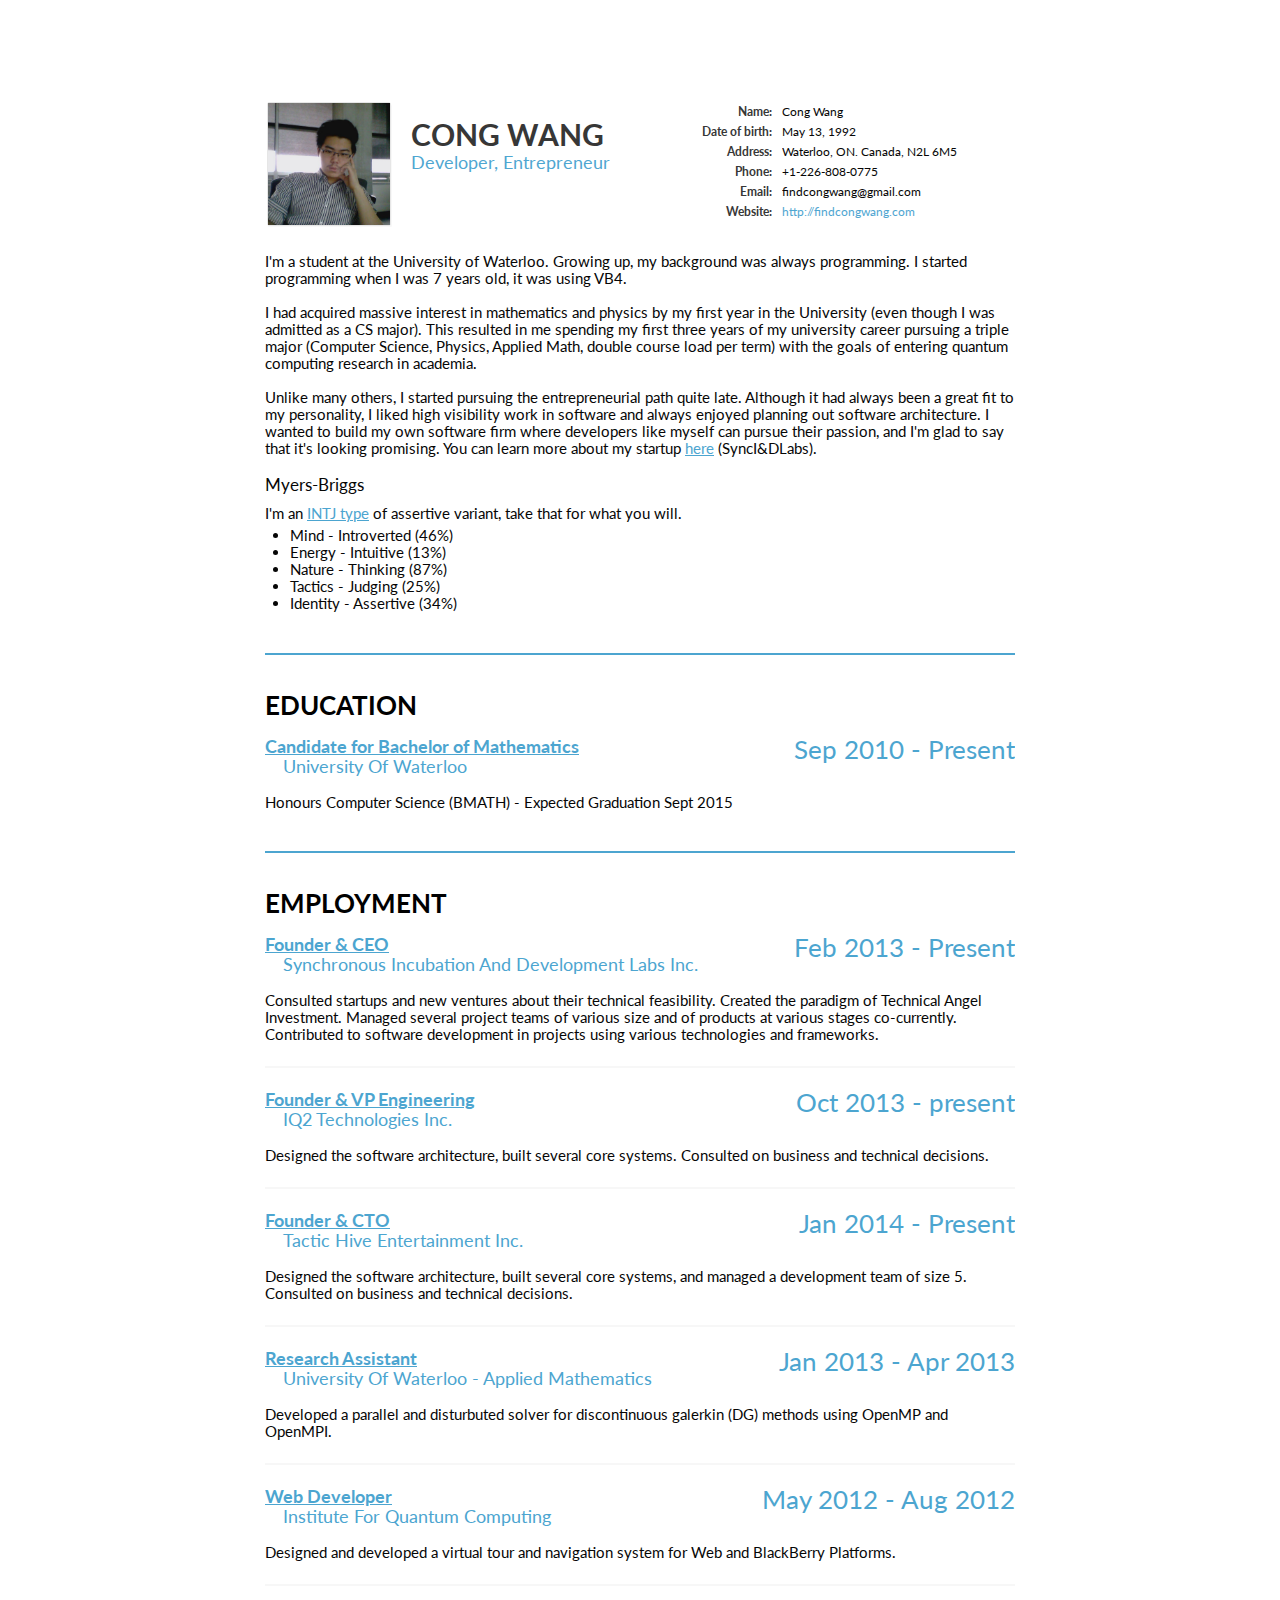
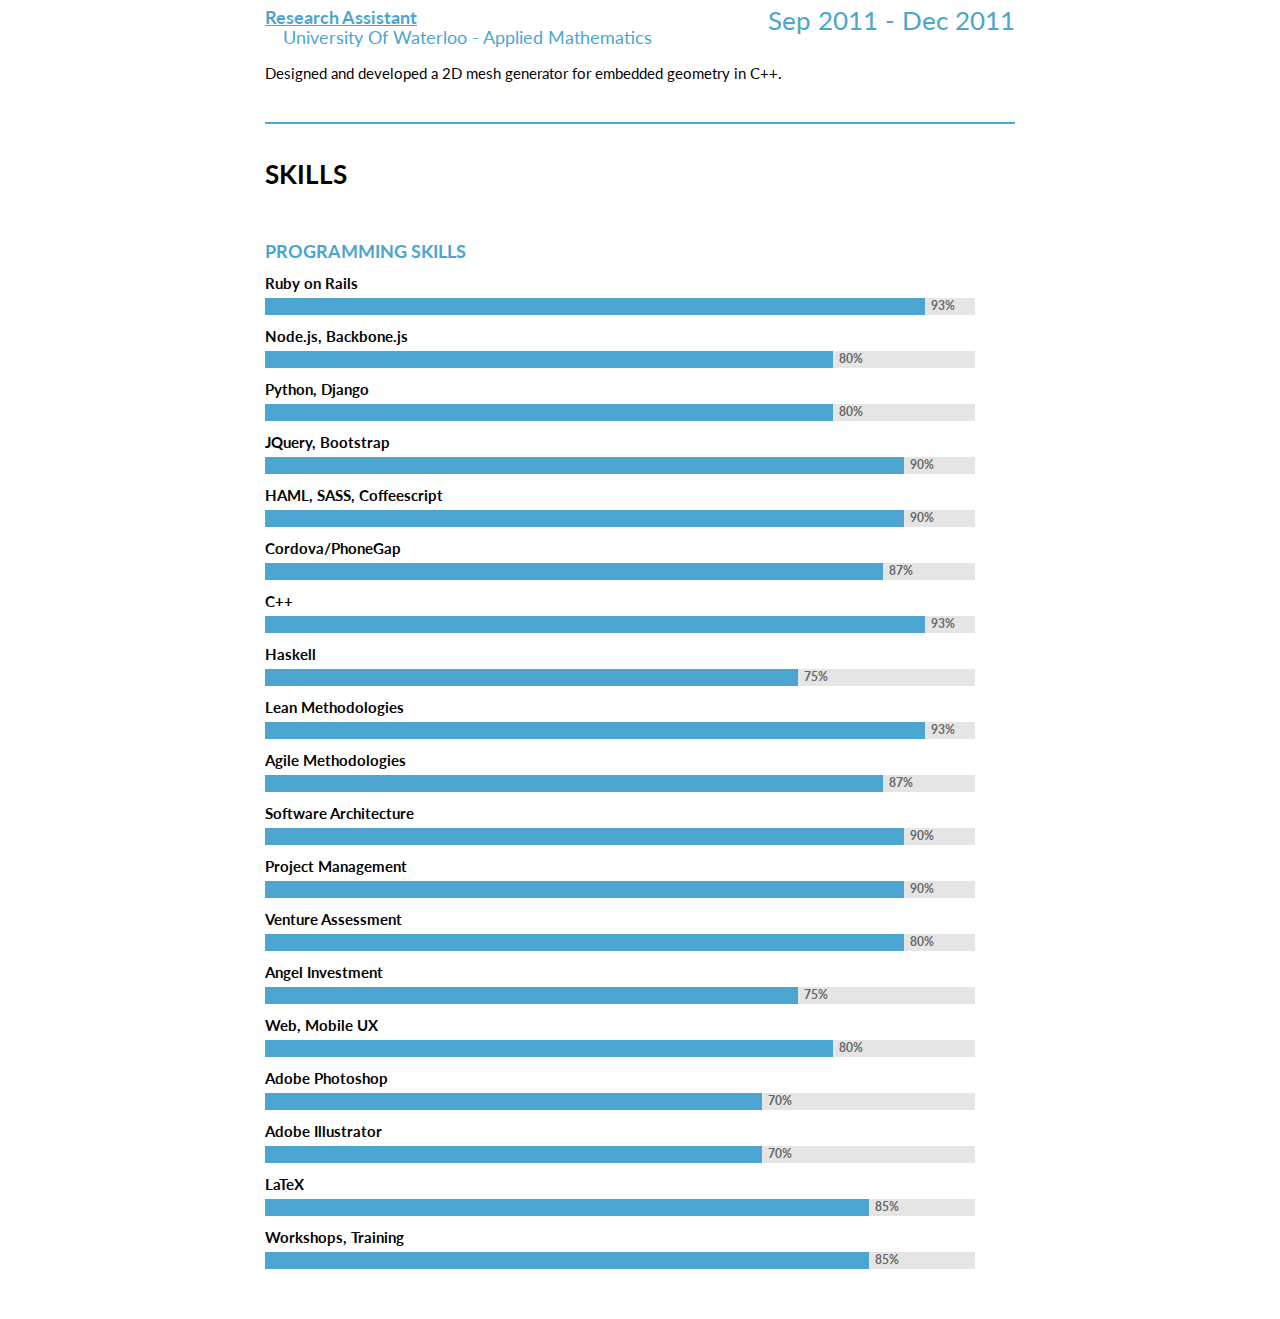
<file: print.html>
<!DOCTYPE html>
<html lang="en-US">
<head>
<meta charset="UTF-8">
<title>ShiftCV</title>
<link rel="shortcut icon" type="image/x-icon" href="images/favicon.ico"/>
<link rel="stylesheet" type="text/css" media="all" href="style/style.css">
<link rel="stylesheet" type="text/css" media="all" href="style/print.css">
<!--[if lt IE 9]>
		<script src="js/html5.js" type="text/javascript"></script>
	<![endif]-->

</head>
<body class="home blog light">

<div id="page" class="hfeed site">
<div id="main"  class="right_sidebar">
  <div id="primary" class="content_area">
    <div id="content" class="site_content" role="main">
      <section id="profile" class="section profile_section first odd printable">
        <div class="section_header profile_section_header opened">
          <div id="profile_header">
            <table>
              <tr>
                <td id="profile_user">
                  <div id="profile_photo"><img src="images/congwang.jpg" alt="Cong Wang" /></div>
                  <div id="profile_name_area">
                    <div id="profile_name">
                      <h1 id="profile_title"><span class="firstname">Cong</span> <span class="lastname">Wang</span></h1>
                      <h4 id="profile_position">Developer, Entrepreneur</h4>
                    </div>
                  </div>
                </td>
                <td id="profile_data">
                  <div class="profile_row name"> <span class="th">Name:</span><span class="td">Cong Wang</span> </div>
                  <div class="profile_row birth"> <span class="th">Date of birth:</span><span class="td">May 13, 1992</span> </div>
                  <div class="profile_row address"> <span class="th">Address:</span><span class="td">Waterloo, ON. Canada, N2L 6M5</span> </div>
                  <div class="profile_row phone"> <span class="th">Phone:</span><span class="td">+1-226-808-0775</span> </div>
                  <div class="profile_row email"> <span class="th">Email:</span><span class="td">findcongwang@gmail.com</span> </div>
                  <div class="profile_row website"> <span class="th">Website:</span><span class="td"><a target="_blank" href="http://findcongwang.com">http://findcongwang.com</a></span> </div>
                </td>
              </tr>
            </table>
          </div>
        </div>
        <div class="section_body profile_section_body">
          <div class="proile_body">
            <p>
              I'm a student at the University of Waterloo. Growing up, my background was always programming. I started programming when I was 7 years old, it was using VB4.
            </p>
            <br>
            <p>
              I had acquired massive interest in mathematics and physics by my first year in the University (even though I was admitted as a CS major). This resulted in me spending my first three years of my university career pursuing a triple major (Computer Science, Physics, Applied Math, double course load per term) with the goals of entering quantum computing research in academia.
            </p>
            <br>
            <p>
              Unlike many others, I started pursuing the entrepreneurial path quite late. Although it had always been a great fit to my personality, I liked high visibility work in software and always enjoyed planning out software architecture. I wanted to build my own software firm where developers like myself can pursue their passion, and I'm glad to say that it's looking promising. You can learn more about my startup
              <a target="_blank" href="http://www.syncidlabs.com/">here</a> (SyncI&amp;DLabs).
            </p>
            <br>
            <h3>Myers-Briggs</h3>
            <p>
              I'm an <a href="http://www.16personalities.com/intj-personality">INTJ type</a> of assertive variant, take that for what you will. <br>
              <ul id= "myers-briggs">
                <li>Mind - Introverted (46%)</li>
                <li>Energy - Intuitive (13%)</li>
                <li>Nature - Thinking (87%)</li>
                <li>Tactics - Judging (25%)</li>
                <li>Identity - Assertive (34%)</li>
              </ul>
            </p>
          </div>
        </div>
      </section>
      <section id="resume" class="section resume_section even printable">
        <div class="section_header resume_section_header"> </div>
        <div class="section_body resume_section_body">
          <div class="wrapper resume_wrapper">
            <div class="category resume_category resume_category_1 first even">
              <div class="category_header resume_category_header">
                <h3 class="category_title"><span class="category_title_icon" style="background-color:#6ca338"></span>Education</h3>
              </div>
              <div class="category_body resume_category_body">
                <article class="post resume_post resume_post_0 first even">
                  <div class="post_header resume_post_header">
                    <div class="resume_period"> <span class="period_from">Sep 2010</span> - <span class="period_to period_present">Present</span> </div>
                    <h4 class="post_title"><span class="post_title_icon green"></span><a href="#">Candidate for Bachelor of Mathematics</a></h4>
                    <h5 class="post_subtitle">University of Waterloo</h5>
                  </div>
                  <div class="post_body resume_post_body">
                    <p>Honours Computer Science (BMATH) - Expected Graduation Sept 2015</p>
                  </div>
                </article>
              </div>
              <!-- .category_body -->
            </div>
            <!-- .category -->
            <div class="category resume_category resume_category_2 odd">
              <div class="category_header resume_category_header">
                <h3 class="category_title"><span class="category_title_icon"></span>Employment</h3>
              </div>
              <div class="category_body resume_category_body">
                <article class="post resume_post resume_post_0 first even">
                  <div class="post_header resume_post_header">
                    <div class="resume_period"> <span class="period_from">Feb 2013</span> - <span class="period_to period_present">Present</span> </div>
                    <h4 class="post_title"><span class="post_title_icon aqua"></span><a href="#">Founder &amp; CEO</a></h4>
                    <h5 class="post_subtitle">Synchronous Incubation and Development Labs Inc.</h5>
                  </div>
                  <div class="post_body resume_post_body">
                    <p>Consulted startups and new ventures about their technical feasibility. Created the paradigm of Technical Angel Investment. Managed several project teams of various size and of products at various stages co-currently. Contributed to software development in projects using various technologies and frameworks.</p>
                  </div>
                </article>
                <article class="post resume_post resume_post_1 odd">
                  <div class="post_header resume_post_header">
                    <div class="resume_period"> <span class="period_from">Oct 2013</span> - <span class="period_to period_present">present</span> </div>
                    <h4 class="post_title"><span class="post_title_icon aqua"></span><a href="#">Founder &amp; VP Engineering</a></h4>
                    <h5 class="post_subtitle">IQ2 Technologies Inc.</h5>
                  </div>
                  <div class="post_body resume_post_body">
                    <p>Designed the software architecture, built several core systems. Consulted on business and technical decisions.</p>
                  </div>
                </article>
                <article class="post resume_post resume_post_2 even">
                  <div class="post_header resume_post_header">
                    <div class="resume_period"> <span class="period_from">Jan 2014</span> - <span class="period_to period_present">Present</span> </div>
                    <h4 class="post_title"><span class="post_title_icon aqua"></span><a href="#">Founder &amp; CTO</a></h4>
                    <h5 class="post_subtitle">Tactic Hive Entertainment Inc.</h5>
                  </div>
                  <div class="post_body resume_post_body">
                    <p>Designed the software architecture, built several core systems, and managed a development team of size 5. Consulted on business and technical decisions.</p>
                  </div>
                </article>
                <article class="post resume_post resume_post_3 odd">
                  <div class="post_header resume_post_header">
                    <div class="resume_period"> <span class="period_from">Jan 2013</span> - <span class="period_to">Apr 2013</span> </div>
                    <h4 class="post_title"><span class="post_title_icon aqua"></span><a href="#">Research Assistant</a></h4>
                    <h5 class="post_subtitle">University of Waterloo - Applied Mathematics</h5>
                  </div>
                  <div class="post_body resume_post_body">
                    <p>Developed a parallel and disturbuted solver for discontinuous galerkin (DG) methods using OpenMP and OpenMPI.</p>
                  </div>
                </article>
                <article class="post resume_post resume_post_4 even">
                  <div class="post_header resume_post_header">
                    <div class="resume_period"> <span class="period_from">May 2012</span> - <span class="period_to">Aug 2012</span> </div>
                    <h4 class="post_title"><span class="post_title_icon aqua"></span><a href="#">Web Developer</a></h4>
                    <h5 class="post_subtitle">Institute for Quantum Computing</h5>
                  </div>
                  <div class="post_body resume_post_body">
                    <p>Designed and developed a virtual tour and navigation system for Web and BlackBerry Platforms.</p>
                  </div>
                </article>
                <article class="post resume_post resume_post_5 odd">
                  <div class="post_header resume_post_header">
                    <div class="resume_period"> <span class="period_from">Sep 2011</span> - <span class="period_to">Dec 2011</span> </div>
                    <h4 class="post_title"><span class="post_title_icon aqua"></span><a href="#">Research Assistant</a></h4>
                    <h5 class="post_subtitle">University of Waterloo - Applied Mathematics</h5>
                  </div>
                  <div class="post_body resume_post_body">
                    <p>Designed and developed a 2D mesh generator for embedded geometry in C++.</p>
                  </div>
                </article>
              </div>
              <!-- .category_body -->
            </div>
            <!-- .category -->
          </div>
          <!-- .wrapper -->
        </div>
        <!-- .section_body -->
        <div class="sidebar resume_sidebar cleared">
          <h2 class="sidebar_title">Skills</h2>
          <aside id="skills-widget-3" class="widget widget_skills">
            <h3 class="widget_title">Programming skills</h3>
            <div class="widget_inner style_1">
              <div class="skills_row odd first"><span class="caption">Ruby on Rails</span><span class="progressbar"><span class="progress" style="width:93%"><span class="value">93%</span></span></span></div>
              <div class="skills_row even"><span class="caption">Node.js, Backbone.js</span><span class="progressbar"><span class="progressbar"><span class="progress" style="width:80%"><span class="value">80%</span></span></span></div>
              <div class="skills_row odd"><span class="caption">Python, Django</span><span class="progressbar"><span class="progressbar"><span class="progress" style="width:80%"><span class="value">80%</span></span></span></div>
              <div class="skills_row even"><span class="caption">JQuery, Bootstrap</span><span class="progressbar"><span class="progressbar"><span class="progress" style="width:90%"><span class="value">90%</span></span></span></div>
              <div class="skills_row odd"><span class="caption">HAML, SASS, Coffeescript</span><span class="progressbar"><span class="progressbar"><span class="progress" style="width:90%"><span class="value">90%</span></span></span></div>
              <div class="skills_row even"><span class="caption">Cordova/PhoneGap</span><span class="progressbar"><span class="progressbar"><span class="progress" style="width:87%"><span class="value">87%</span></span></span></div>
              <div class="skills_row odd"><span class="caption">C++</span><span class="progressbar"><span class="progressbar"><span class="progress" style="width:93%"><span class="value">93%</span></span></span></div>
              <div class="skills_row even"><span class="caption">Haskell</span><span class="progressbar"><span class="progressbar"><span class="progress" style="width:75%"><span class="value">75%</span></span></span></div>
              <div class="skills_row odd"><span class="caption">Lean Methodologies</span><span class="progressbar"><span class="progress" style="width:93%"><span class="value">93%</span></span></span></div>
              <div class="skills_row even"><span class="caption">Agile Methodologies</span><span class="progressbar"><span class="progress" style="width:87%"><span class="value">87%</span></span></span></div>
              <div class="skills_row odd"><span class="caption">Software Architecture</span><span class="progressbar"><span class="progress" style="width:90%"><span class="value">90%</span></span></span></div>
              <div class="skills_row even"><span class="caption">Project Management</span><span class="progressbar"><span class="progress" style="width:90%"><span class="value">90%</span></span></span></div>
              <div class="skills_row odd"><span class="caption">Venture Assessment</span><span class="progressbar"><span class="progress" style="width:90%"><span class="value">80%</span></span></span></div>
              <div class="skills_row even"><span class="caption">Angel Investment</span><span class="progressbar"><span class="progress" style="width:75%"><span class="value">75%</span></span></span></div>
              <div class="skills_row odd"><span class="caption">Web, Mobile UX</span><span class="progressbar"><span class="progress" style="width:80%"><span class="value">80%</span></span></span></div>
              <div class="skills_row even"><span class="caption">Adobe Photoshop</span><span class="progressbar"><span class="progress" style="width:70%"><span class="value">70%</span></span></span></div>
              <div class="skills_row odd"><span class="caption">Adobe Illustrator</span><span class="progressbar"><span class="progress" style="width:70%"><span class="value">70%</span></span></span></div>
              <div class="skills_row even"><span class="caption">LaTeX</span><span class="progressbar"><span class="progress" style="width:85%"><span class="value">85%</span></span></span></div>
              <div class="skills_row odd"><span class="caption">Workshops, Training</span><span class="progressbar"><span class="progress" style="width:85%"><span class="value">85%</span></span></span></div>
            </div>
          </aside>
        </div>
      </section>
      <!-- #resume -->

    </div>
    <!-- #content -->
  </div>
  <!-- #primary -->

</div>
<!-- #main -->

<!-- connect js -->
<script type="text/javascript" src="js/jquery.min.js"></script>
<script type="text/javascript">

jQuery(document).ready(function(){
	window.print();
});

</script>
</div></body>
</html>
</file>
<file: style/print.css>
.right_sidebar #primary, #primary { background: none repeat scroll 0 0 rgba(0, 0, 0, 0); border: medium none; margin: 0; width: 100%; }
.dark .right_sidebar #primary { background: none repeat scroll 0 0 rgba(0, 0, 0, 0); }
table.colored { display: none; }
#swither_block { display: none; }
#header .social_links { display: none; }
.section_header.opened .section_title .section_icon:after, .section_header .section_title.current .section_icon:after, .section_header.opened .section_title .section_icon, .section_header .section_title.current .section_icon { display: none; }
html, body { background: none repeat scroll 0 0 rgba(0, 0, 0, 0) !important; margin-top: 35px !important; }
body { color: #060606; font-size: 15px; line-height: 17px; }
#page { max-width: 750px; width: 100%; }
#main { background: none repeat scroll 0 0 rgba(0, 0, 0, 0); margin-left: 0; width: 100%; }
.profile_section_body { padding: 24px 0 41px; }
#profile_header { padding: 0; }
#profile_header table{ width:100%;}
#profile_data .profile_row { display:block;}
#profile_data { width: 250px; }
.opened #profile_photo { border: 1px solid #E6E6E6; box-shadow: 1px 2px 1px #F8F8F8; margin-bottom: 1px; width: 122px; }
.section_header { border: medium none; overflow: hidden; }
h3.category_title { background: none repeat scroll 0 0 rgba(0, 0, 0, 0); color: #000000; font-size: 26px; margin-bottom: 19px; padding: 0; text-transform: uppercase; }
h3.category_title .category_title_icon { display: none; }
.wrapper.resume_wrapper { padding-top: 0; }
.resume_period { color: #4CA5D0; float: right; font-size: 26px; line-height: 32px; margin-bottom: -9px; }
.post_subtitle { clear: both; }
.post_title { font-size: 18px; font-weight: 700; margin-bottom: 0; overflow: hidden; padding-top: 3px; }
.post_subtitle { color: #4CA5D0; font-size: 18px; margin-bottom: 18px; padding-left: 18px; text-transform: capitalize; }
article.resume_post { border-top: 2px solid #F7F7F7; margin-top: 23px; padding-top: 18px; }
article.resume_post.first { border-top: medium none; margin-top: 0; padding-top: 0; }
.category.resume_category { border-top: 2px solid #4CA5D0; padding-top: 41px; }
.wrapper.resume_wrapper > .category { margin-top: 40px; }
.sidebar.resume_sidebar { float: none; margin: 0; width: 100%; }
#profile_position, #profile_data .profile_row a { color: #4FA6D1; }
.widget_skills .style_1 .progressbar { height: 17px !important; }
.widget_skills .style_1 .progress { border-top: 17px solid #4CA5D0; height: 0 !important; overflow: visible !important; }
.widget_skills .style_1 .skills_row { margin-top: 13px !important; }
.widget_skills .style_1 .caption { color: #050505 !important; font-size: 15px !important; padding-bottom: 3px; }
#toTop { display: none !important; }
.sidebar.resume_sidebar { border-top: 2px solid #4CA5D0; margin-top: 40px; padding-top: 40px; }
.sidebar.resume_sidebar h2.sidebar_title { color: #010101; font-size: 26px; font-weight: 700; margin-bottom: 20px; text-transform: uppercase; }
.widget_skills .style_1 .value { margin: -16px -30px 0 20px !important; position: relative; z-index: 999; }
.widget .widget_title { color: #4CA5D0; font-size: 18px; line-height: 22px; margin-bottom: 12px; }
footer#footer { display: none; }
#profile_user { overflow: hidden; }
.opened #profile_data { float: none; max-width: none; padding: 0; right: 0 !important; transform: none; vertical-align: top; width: auto; }
td#profile_user { float: none; width: auto; }
#profile_title { max-width: 250px; }
#profile_header table tr td { vertical-align: top; }
.widget_skills .style_1 .value { color: #666666 !important; }
.widget_skills .style_1 .skills_row { margin-right: 40px; }
@media print {
h3.category_title { page-break-before: auto; }
}
</file>
<file: style/style.css>
@import url(../style/responsive.css);
@import url(../style/shift-settings.css);
@import url(../style/dark-theme.css);
@import url(../style/font-awesome/css/font-awesome.min.css); /*font ico*/
@import url(../style/prettyPhoto.css);
@import url(../style/jquery.reject.css);
@import url(../style/mediaplayer.css);

@import url(http://fonts.googleapis.com/css?family=Lato:400,700);
/*
Theme Name: Shift CV [v1.1]
Theme URI: http://shiftcv.themerex.net/
Author: ThemeREX - http://ThemeREX.net/
*/
html, body, div, span, applet, object, iframe,
h1, h2, h3, h4, h5, h6, p, blockquote, pre,
a, abbr, acronym, address, big, cite, code,
del, dfn, em, font, ins, kbd, q, s, samp,
small, strike, strong, sub, sup, tt, var,
dl, dt, dd, ol, ul, li,
fieldset, form, label, legend,
table, caption, tbody, tfoot, thead, tr, th, td {
border: 0; font-family: inherit; font-size: 100%; font-style: inherit; font-weight: inherit; margin: 0; outline: 0; padding: 0; vertical-align: baseline;}
html { overflow-y: scroll; -webkit-text-size-adjust: 100%; -ms-text-size-adjust: 100%; }
body { background: #f4f4f4; font-family: 'Lato', sans-serif; font-size: 14px; line-height: 20px; color: #646464;}

a img { border: none;}

code { display: block; padding: 10px; font-family: 'Courier New', monospace;}

h1, h2, h3, h4, h5, h6 { margin-bottom: 10px; }
h1 { font-size: 20px; line-height: 24px;}
h2 { font-size: 18px; line-height: 21px;}
h3 { font-size: 17px; line-height: 21px;}
h4 { font-size: 16px; line-height: 20px;}
h5 { font-size: 15px; line-height: 20px;}
h6 { font-size: 14px; line-height: 17px;}

.cms-caption { position: relative; overflow: hidden;}
.cms-caption img {vertical-align: top; width: 100%;}
.cms-caption .cms-caption-text { color: #fff; position: absolute; bottom: 0; left: 0; right: 0; padding: 10px; background: url(../images/slider-caption1.png) 0 0 repeat;}
.single .cms-caption .cms-caption-text { left: 0;}



input[type="text"],
input[type="search"],
input[type="password"],
textarea { line-height: 20px; font-family: Arial, Helvetica, sans-serif; font-size: 12px; padding: 7px 10px 8px; border: 2px solid #e5e5e5; background: #f5f5f5; outline:none;}
#searchform label {display: none;}
#searchform input[type="search"] { width: 90px;}
button, button:active,
button:focus {outline: none; border: none;}
button::-moz-focus-inner { border: 0;}


input[type="submit"] { background: #fff; border: 2px solid #e5e5e5; color: #b1b1b1; font-weight: 700; text-transform: uppercase; font-family: "Lato", sans-serif; cursor: pointer; font-size: 12px; height: 27px; padding: 0 7px 2px; line-height: 29px; -moz-box-sizing: content-box; box-sizing: content-box; border-radius: 3px;}
input[type="submit"]:hover { background: #e5e5e5; color: #b1b1b1;}
form label { cursor: pointer; }
form label.required { position: relative;}
form label.required:after { content: "*"; position: absolute; top: -2px; right: -12px; color: #bc3a3a; font-size: 18px; line-height: 22px; font-weight: 400;}
textarea { overflow: auto; resize: none;}

::selection { background: #4ca5d0;  color: #fff; }
::-moz-selection { color: #fff; background: #4ca5d0; }

a {color: #4ca5d0;}
a:hover {color: #646464;}
strong { font-weight: 700;}
.single article .content_text p {margin-bottom: 15px;}

/*background */
.bg1{ background-image: url(../images/bg/bg1.jpg); background-repeat: no-repeat; background-position: top center; background-attachment: fixed;}
.bg2{ background-image: url(../images/bg/bg2.jpg); background-repeat: no-repeat; background-position: top center; background-attachment: fixed;}
.bg3{ background: url(../images/bg/bg3.jpg); background-repeat: no-repeat; background-position: top center; background-attachment: fixed;}
.pattern1{ background-image: url(../images/bg/pattern1.png); background-repeat:) repeat; background-position: center center;}
.pattern2{ background-image: url(../images/bg/pattern2.png); background-repeat: repeat; background-position: center center;}
.pattern3{ background-image: url(../images/bg/pattern3.jpg); background-repeat: repeat; background-position: center center;}
.pattern4{ background-image: url(../images/bg/pattern4.png); background-repeat: repeat; background-position: center center;}
.pattern5{ background-image: url(../images/bg/pattern5.png); background-repeat: repeat; background-position: center center;}

/*radius*/
input[type="text"],
input[type="search"],
input[type="password"],
.widget_qrcode_vcard,
.section_header .section_title .section_icon,
.section_header .section_title a span.icon:before,
.section_header .section_title strong span.icon:before,
#profile_photo,
#portfolio_iso_filters li a,
#googlemap_data .add_info,
article.post .more-link,
article.post .tags_section #post_tags li a,
.single .blog_section article.post.format-link .link,
#post_author,
#post_author div.photo,
.sc_contact_form .enter,
#comments .comment-list li.comment .comment_reply_link a,
#nav_pages ul li a,
.nav_pages_parts > span,
.nav_pages_parts a,
#portfolio_iso_pages li a,
#cms-calendar td a,
.sc_tooltip,
.sc_dropcaps.sc_dropcaps_style_1 span,
.sc_dropcaps.sc_dropcaps_style_2 span,
.sc_toggles h5 a span
  { -webkit-border-radius: 2px; -moz-border-radius: 2px; border-radius: 2px;}


/* ======================================= CMS CORE STYLES =================================== */
.alignleft { display: inline; float: left; margin-right: 1.5em;}
.alignright { display: inline; float: right; margin-left: 1.5em;}
.aligncenter { clear: both; display: block; margin: 0 auto;}
.extra_wrap { overflow: hidden;}
#primary .blog_section { padding-bottom: 30px;}
#primary .blog_section.last { padding-bottom: 0;}
#primary .blog_section.last article.post { padding-bottom: 10px;}
#primary .blog_section.last article.post.format-link { padding-bottom: 16px;}
#secondary { float: right; width: 250px; margin-left: -1px; background: url(../images/v_line.gif) 0 0 repeat-y;}
.right_sidebar #primary { float: left; width: 571px; background: url(../images/v_line.gif) right 0 repeat-y;}
#secondary .widget { border-top: 1px solid #e5e5e5; padding: 26px 30px;}
#secondary .widget h3 { margin-bottom: 22px;}
#secondary .widget ul li,
article .content_text ul li { background: url(../images/list_marker.png) 0 5px no-repeat; list-style: none; font-size: 12px; line-height: 20px; margin-bottom: 10px; padding: 0 0 0 16px;}
article .content_text ul li { font-weight: 700;}
#secondary .widget ul li ul { margin-top:10px;}
#secondary .widget ul li ul li { background: url(../images/list_marker2.png) 0 7px no-repeat;}
article ul,
article ol { margin:0 0 20px 20px;}
article li ul,
article li ol { margin-bottom: 0;}
article .content_text ul { margin: 21px 0 20px;}
#secondary .widget ul li a { font-weight: 700; color: #646464; text-decoration: none;
 -webkit-transition: color ease .2s;
 -moz-transition: color ease .2s;
 -ms-transition: color ease .2s;
 -o-transition: color ease .2s;
 transition: color ease .2s;}
#secondary .widget ul li a:hover { color: #4ca5d0;}
.allocation_white{ color:#9b9b9b; background-color:#f5f5f5; }
.allocation_dark{ color:#fff; background-color:#373737; }


/* ======================================= ISOTOPE SETTINGS =================================== */
.isotope-item {z-index: 2;}
.isotope-hidden.isotope-item { pointer-events: none; z-index: 1;}
/**** Isotope CSS3 transitions ****/
.isotope,
.isotope .isotope-item {
 -webkit-transition-duration: 0.8s;
 -moz-transition-duration: 0.8s;
 -ms-transition-duration: 0.8s;
 -o-transition-duration: 0.8s;
 transition-duration: 0.8s;}

.isotope {
 -webkit-transition-property: height, width;
   -moz-transition-property: height, width;
   -ms-transition-property: height, width;
 -o-transition-property: height, width;
  transition-property: height, width;
}

.isotope .isotope-item {
 -webkit-transition-property: -webkit-transform, opacity;
   -moz-transition-property:  -moz-transform, opacity;
   -ms-transition-property:   -ms-transform, opacity;
 -o-transition-property:   -o-transform, opacity;
  transition-property:  transform, opacity;
}

/**** disabling Isotope CSS3 transitions ****/

.isotope.no-transition,
.isotope.no-transition .isotope-item,
.isotope .isotope-item.no-transition {
 -webkit-transition-duration: 0s;
   -moz-transition-duration: 0s;
   -ms-transition-duration: 0s;
 -o-transition-duration: 0s;
  transition-duration: 0s;
}

/* ======================================= SHORTCODES STYLES =================================== */
.map-canvas { min-width:100px; min-height:100px;}
blockquote.sc_quote { float: left; width: 38%;  position: relative; padding: 18px 27px 20px 34px; color: #9b9b9b; font-style: italic;}
blockquote.sc_quote:after { clear: both; display: block; width: 100%; content: "";}
blockquote.sc_quote .quotes { position: absolute; top: 16px; left: 0; font-size: 14px; line-height: normal; width: 26px; height: 26px; background: #f1f1f1; text-align: center; border-radius: 26px;}
blockquote.sc_quote .quotes:before { display: inline-block; padding-top: 5px; color: #b1b1b1;}

/* ======================================= WIDGETS STYLES =================================== */

.widget_qrcode_vcard { border: 2px solid #e5e5e5; padding: 23px 28px 24px;}
.widget.widget_qrcode_vcard h3.widget_title { padding: 0; margin-bottom: 24px;}

/* Widget QR Code VCard */
.widget_qrcode_vcard img { width:160px;}

/*tweet*/
#secondary .widget .widget_twitter{}
#secondary .widget .widget_twitter li{  font-size: 12px; line-height: 16px; margin:0; padding:0 0 24px 0; list-style:none; background:none;}
#secondary .widget .widget_twitter li.last{ padding:0;}
#secondary .widget .widget_twitter li a{ color:#4CA5D0;}
#secondary .widget .widget_twitter li .date{ color:#646464;}

/* ======================================= CONTENT STYLES ==================================== */

#page { overflow: hidden; width: 940px; margin: 0 auto; /*padding-top: 37px;*/}

/*  Header  */
#header { overflow: hidden; margin-bottom: 21px;}

 /* Social Links Top*/
#header .social_links { padding-top: 20px; float: right; margin-right: 57px; overflow: hidden; }
#header .social_links li { list-style: none; float: left; margin-left: 13px; }
#header .social_links li a { display: block; width: 22px; height: 22px; overflow:hidden; text-indent:999px; white-space:nowrap; background-image: url(../images/social_ico.png); background-repeat:no-repeat;}
/*soc*/
#header .social_links li.rss a:hover{ background-position:0 0; }
#header .social_links li.fb a:hover{ background-position: -22px 0; }
#header .social_links li.tw a:hover{ background-position: -44px 0; }
#header .social_links li.gplus a:hover{ background-position: -66px 0; }
#header .social_links li.lnkd a:hover{ background-position: -88px 0; }
#header .social_links li.drb a:hover{ background-position: -110px 0; }
#header .social_links li.vim a:hover{ background-position: -132px 0; }
#header .social_links li.pin a:hover{ background-position: -154px 0; }
#header .social_links li.skp a { background-position: -176px 0; }
#header .social_links li.xing a:hover{ background-position: -198px 0; }
#header .social_links li.slide_share a:hover{ background-position: -220px 0; }
/*soc:hover*/
#header .social_links li.rss a{ background-position:0 -22px; }
#header .social_links li.fb a{ background-position: -22px -22px; }
#header .social_links li.tw a{ background-position: -44px -22px; }
#header .social_links li.gplus a{ background-position: -66px -22px; }
#header .social_links li.lnkd a{ background-position: -88px -22px; }
#header .social_links li.drb a{ background-position: -110px -22px; }
#header .social_links li.vim a{ background-position: -132px -22px; }
#header .social_links li.pin a{ background-position: -154px -22px; }
#header .social_links li.skp a{ background-position: -176px -22px; }
#header .social_links li.xing a{ background-position: -198px -22px; }
#header .social_links li.slide_share a{ background-position: -220px -22px; }


/* Main */
#myers-briggs { padding: 5px 0px 0px 25px;}

#resume { position: relative;}
#resume.printable { margin-bottom: 50px;}
#resume_link,
#resume_link_download { height: 60px; background-color: #fff; text-decoration: none; display: block; cursor:pointer;}
#resume_buttons { display: none; position: absolute; top: 0px; right: -60px; width: 60px; margin: 0 0 60px;}

.open #resume_buttons {display: block;}
#resume_link_download { margin-top: 1px;}
#resume_link span.icon,
#resume_link_download span.icon { font-size: 28px; line-height: 32px; display: block; text-align: center; color: #fff; padding: 13px 0 0 0; height:47px; z-index: 50; position: relative;}
#resume_link span.label,
#resume_link_download span.label { width: 0; position: absolute; height: 60px; right: 0; opacity: 0;  font-size: 19px; font-weight: 700; color: #fff; line-height: 59px; padding: 0 15px; z-index: 49; text-transform: uppercase;
 -webkit-transition: all ease .2s;
 -moz-transition: all ease .2s;
 -ms-transition: all ease .2s;
 -o-transition: all ease .2s;
 transition: all ease .2s;}

#resume_link:hover span.label { width: auto; opacity: 1; margin-right: 60px;}
#resume_link_download:hover span.label { width: auto; opacity: 1; margin-right: 60px;}

#main { width: 820px; margin-left: 60px; background: #fff;}
#main:after { clear: both; display: block; content: ""; width: 100%;}
.section_header { border-top: 1px solid #e5e5e5;}
section#profile { position: relative;}
#email_link,
#profile_page_link { position: absolute; top: 0; right: -60px; display: block; width: 60px; height: 60px; color: #fff; text-decoration: none;}
#email_link span.icon,
#profile_page_link span.icon { width: 60px; height: 60px;  display: block; text-align: center; font-size: 28px; line-height: normal; position: relative; z-index: 444;}
#email_link span:before,
#profile_page_link span:before { padding-top: 16px; display: inline-block;}
#email_link span.label,
#profile_page_link span.label { display: block; position: absolute; right: -999px; z-index: 333; height: 60px; padding: 0 30px; line-height: 59px; font-size: 19px; text-transform: uppercase; font-weight: 700; top: 0px; opacity: 0;
 -webkit-transition: all ease 1.5s;
 -moz-transition: all ease 1.5s;
 -ms-transition: all ease 1.5s;
 -o-transition: all ease 1.5s;
 transition: all ease 1.5s;}
#email_link:hover span.label,
#profile_page_link:hover span.label { top: 0; right: 60px; opacity: 1;
 -webkit-transition: all ease .6s;
 -moz-transition: all ease .6s;
 -ms-transition: all ease .6s;
 -o-transition: all ease .6s;
 transition: all ease .6s;}
.section_header.profile_section_header {border-top: none; min-height: 155px;}
.section_header .section_title a,
.section_header .section_title strong { float: left; position: relative; height: 30px; display: block; color: #fff; text-decoration: none; text-transform: uppercase; font-weight: 700;
 -webkit-transition: height ease .2s;
 -moz-transition: height ease .2s;
 -ms-transition: height ease .2s;
 -o-transition: height ease .2s;
 transition: height ease .2s;}
.section_header.opened .section_title:after { clear: both; width: 100%; content: ""; display: block;}
.section_header .section_title .section_icon { margin: 10px 10px 0 0; background: #fff; border: solid #e5e5e5 3px; width: 34px; height: 34px; position: absolute; right: 0; background: #ffffff; z-index: 40; cursor: pointer;
 -webkit-transition: all linear .2s;
 -moz-transition: all linear .2s;
 -ms-transition: all linear .2s;
 -o-transition: all linear .2s;
 transition: all linear .2s;}
.section_header .section_title span.section_icon:hover { background: #e5e5e5;}
.section_header .section_title span.section_icon:hover:after { background-position: 0 bottom;}
.section_header.opened .section_title span.section_icon:hover:after { background-position: 0 0;}
.section_header .section_title .section_icon:after { display: block; position: absolute; top: 9px; left: 4px; background: url(../images/header_controls.png) right bottom no-repeat; width: 26px; height: 16px; content: "";}
.section_header.opened .section_title .section_icon:after,
.section_header .section_title.current .section_icon:after { background-position: right 0;}
.section_header .section_title.current .section_icon:hover:after { background-position: 0 0;}
.section_header .section_title { height: 60px; position: relative; margin-bottom: 0;}
.section_header.profile_section_header .section_title { height: 30px;}
.section_header.opened .section_title a { height: 60px;}
.section_header .section_title .section_name { font-size: 19px;}
.section_header .section_title .section_name a {}
.blog_section .section_header .section_title .section_name { position: relative; display: block; width: 103px; height: 60px; line-height: 59px; padding-left: 30px; background-image: url(../images/title_divider.gif) 0 0 repeat-y;}
.section_header .section_title a span.icon,
.section_header .section_title strong span.icon { position: absolute; top: 0; left: -60px; display: block; width: 60px; height: 60px; font-weight: normal;
 -webkit-transition: all ease .2s;
 -moz-transition: all ease .2s;
 -ms-transition: all ease .2s;
 -o-transition: all ease .2s;
 transition: all ease .2s;}
.section_header .section_title.current a span.icon { width: 100%; padding-right: 60px;}
.section_header.profile_section_header .section_title a span.icon { width: 60px;}
.section_header .section_title a span.icon:before,
.section_header .section_title strong span.icon:before { font-size: 28px; color: #fff; width: 60px; height: 41px; padding-top: 13px; text-align: center; line-height: normal; text-indent: 1px; display: block; top: 3px; left: 0; position: absolute; z-index: 999; vertical-align: baseline;}
.section_header.gallery .section_title strong span.section_name
.section_header.gallery .section_title strong span.icon:before { line-height: 32px;}
.section_header.audio .section_title strong span.icon:before { line-height: 28px;}
.section_header.video .section_title strong span.icon:before { line-height: 28px;}
.section_header.link .section_title strong span.icon:before { text-indent: -1px;}

.section_header .section_title.resume_section_title a span.icon:before,
.section_header .section_title.resume_section_title strong span.icon:before { padding-top: 14px; height: 40px;}
.section_header .section_title.portfolio_section_title a span.icon:before { padding-top: 15px; height: 39px;}
.section_header .section_title.contact_section_title a span.icon:before { padding-top: 12px; height: 42px;}
#mainpage_accordion_area .section_header { height: 60px;}
#mainpage_accordion_area .section_header .section_title:hover { background: #fafafa; cursor: pointer;}
#mainpage_accordion_area .section_header .section_title.current:hover { background: none; cursor: default;}
#mainpage_accordion_area .section_header .section_name { position: relative; z-index: 999; height: 60px; line-height: 59px; display: block; padding: 0 29px; text-align: center; color: #646464;
 -webkit-transition: all ease .2s;
 -moz-transition: all ease .2s;
 -ms-transition: all ease .2s;
 -o-transition: all ease .2s;
 transition: all ease .2s;}
#mainpage_accordion_area .post_header .post_title a { color:#373737;}
#mainpage_accordion_area .post_header .post_title a:hover { color:#646464;}
#mainpage_accordion_area .category_header .category_title a,
#mainpage_accordion_area .post_header .post_title a { text-decoration:none;}
#mainpage_accordion_area .category_header .category_title a:hover { color: #878787;}
#mainpage_accordion_area .post_header .post_title a,
#mainpage_accordion_area .category_header .category_title a {
 -webkit-transition: color ease .2s;
 -moz-transition: color ease .2s;
 -ms-transition: color ease .2s;
 -o-transition: color ease .2s;
 transition: color ease .2s;}
#mainpage_accordion_area .section_header .current .section_name { color: #fff;}
ul.breadcrumbs { overflow: hidden; background: #fcfcfc; padding: 6px 30px 8px;}
ul.breadcrumbs li { color: #b1b1b1; font-size: 11px; line-height: 14px; list-style: none; float: left;}
ul.breadcrumbs li a { color: #b1b1b1; text-decoration: none;}
ul.breadcrumbs li a:hover { color: #646464;}
ul.breadcrumbs li:before { content: "/"; font-size: 11px; line-height: 14px; margin: 0 2px;}
ul.breadcrumbs li:first-child:before { display: none;}
/*  Profile  */
.section_header.profile_section_header .section_title .section_name { display: block; height: 60px; overflow: hidden; position: relative; line-height: 59px; text-align: center; width: 135px;}
.section_header .section_title .section_name:after { position: absolute; left: 0; top: 0; bottom: 0; background: url(../images/title_divider.png) -1px 0 repeat-y; content: ""; display: block; width: 1px;}
.blog_section .section_header .section_title .section_name:after { background-position: 0 0 }
.section_header .section_title.current .section_name:after,
.section_header.opened .section_title .section_name:after { background-position: 0 0;}
#profile_header { clear: both; padding: 0 30px; overflow: hidden;}
.opened #profile_header {padding-top: 30px;}
#profile_data { opacity: 0; position: relative; right: -30px; padding: 2px 10px 0 0; overflow: hidden;  float: right; width: 310px; font-size: 12px; line-height: 20px;
 -webkit-transition: all ease .4s;
 -moz-transition: all ease .4s;
 -ms-transition: all ease .4s;
 -o-transition: all ease .4s;
 transition: all ease .4s;

 -webkit-transform: rotate(90deg);
 transform: rotate(90deg);
 -webkit-transform-origin:100% 100%;
 transform-origin:100% 100%;}
.opened #profile_data {	height:auto; right: 0; opacity: 1;
 -webkit-transform: rotate(0);
 -webkit-transform-origin:100% 100%;
 transform: rotate(0);
 transform-origin:100% 100%;}

#profile_data .th { font-weight: 700; width: 90px; margin-right: 10px; text-align: right; display: block; float: left; color: #373737;}
#profile_data .td { overflow: hidden; display: block;}
#profile_data .profile_row { overflow: hidden; display:none; }
#profile_data .profile_row a { text-decoration: none; color: #4ca5d0;}
#profile_data .profile_row a:hover{color: #646464;}
#profile_data .show{ display:block;}

.section_header.opened #profile_data { margin-top: 0;}

#profile_user { overflow: hidden; float: left; width: 100%; max-width: 425px;}
.blog_page #profile_user { padding-top: 30px;}
#profile_photo { margin-right: 20px; border: 4px solid #e5e5e5; float: left; width: 87px;
 -webkit-transition: all ease .4s;
 -moz-transition: all ease .4s;
 -ms-transition: all ease .4s;
 -o-transition: all ease .4s;
 transition: all ease .4s;}
.opened #profile_photo {width: 117px;}
#profile_photo img { width: 100%; vertical-align: top; height: auto;}
#profile_name_area { overflow: hidden;}
.opened #profile_name_area { padding-top: 15px;}
h1#profile_title { text-transform: uppercase; font-size: 30px; line-height: 35px; font-weight: 700; color: #373737; margin-bottom: 0;}
h1#profile_title .firstname { text-transform: uppercase;}
#profile_position { font-size: 18px; line-height: 20px; color: #4ca5d0;}
.opened #profile_position {display: block;}
.profile_section_body { padding: 24px 30px 56px;}

.sidebar.resume_sidebar { padding-top: 1px; float: right; width: 190px; margin-left: 60px;}
.wrapper.resume_wrapper { padding-top: 5px; overflow: hidden;}
.wrapper.resume_wrapper > .category { margin-top: 56px;}
.wrapper.resume_wrapper > .category.first { margin-top: 0;}
#mainpage_accordion_area .category_header { margin-bottom: 32px;}
#mainpage_accordion_area .section_body { padding: 25px 30px 56px;}
#mainpage_accordion_area .section_body.contact_section_body { padding-bottom: 30px;}
#mainpage_accordion_area .section_body .post_header { overflow: hidden; margin-bottom: 11px;}
#mainpage_accordion_area .section_body article.post { margin-top: 26px; padding-top: 27px; background: url(../images/line_hor.png) center 0 repeat-x;}
#mainpage_accordion_area .section_body article.post.first { padding-top: 0; margin-top: 0; background: none;}
#mainpage_accordion_area .post_header .resume_period { float: right; font-size: 18px; line-height: 22px; color: #9b9b9b;}
#mainpage_accordion_area .post_header .resume_period .period_present { font-size: 14px;}
#mainpage_accordion_area .post_header .post_title { overflow: hidden; font-size: 18px; line-height: 22px; color: #373737; font-weight: 700; padding-left: 22px; margin-bottom: 1px; position: relative;}
#mainpage_accordion_area .post_header .post_title .post_title_icon { position: absolute; width: 15px; height: 15px; background-image: url(../images/post_title_icon.png); background-repeat: no-repeat; background-position: 5px 3px; top: 4px; left: 0; border-radius: 15px;}
#mainpage_accordion_area .post_header .post_subtitle { font-size: 14px; line-height: 18px; color: #9b9b9b; padding-left: 23px; text-transform: capitalize; margin-bottom: 0;}

h3.category_title { position: relative; background: #373737; font-size: 14px; line-height: 18px; color: #fff; text-transform: uppercase; padding: 5px 10px 7px 39px; font-weight: 700; border-radius: 4px 0 0 4px;}
h3.category_title a { color:#ffffff; text-decoration:none;}
h3.category_title .category_title_icon { border-radius: 3px; position: absolute; display: block; width: 30px; height: 30px; background-image: url(../images/section_marker.png); background-position: 9px 11px; background-repeat: no-repeat; content: ""; top: 0; left: 0;}

/*  Portfolio  */
.portfolio_wrapper { width: 100%; height:auto;}
.portfolio_wrapper .portfolio_items { margin: 0 -10px 0 -2px; overflow: hidden;}
#mainpage_accordion_area .section_body { display: none; position:relative; overflow:hidden;}
.profile_section .section_body { display: block;}
#mainpage_accordion_area .portfolio_items article.portfolio_post { float: left; width:252px; padding-top: 0;  height:auto; overflow:hidden; margin: 0 0 2px 2px;
 background: none;
 -webkit-transition: transform,​ opacity ease .5s;
 -moz-transition: transform,​ opacity ease .5s;
 -ms-transition: transform,​ opacity ease .5s;
 -o-transition: transform,​ opacity ease .5s;
 transition: transform,​ opacity ease .5s;
 height: 174px;}
#mainpage_accordion_area .portfolio_items article.portfolio_post:hover { border-color: #e5e5e5;}
.portfolio_items article a.w_hover { position: relative; overflow: hidden; display: block;}
.portfolio_items article a.w_hover .overlay { position: absolute; display: block; bottom: 50%; left: 0; right: 0; top: 50%; opacity: 0; background-color: rgba(0,0,0,0.5);  z-index: 99;
 -webkit-transition: all linear .2s;
 -moz-transition: all linear .2s;
 -ms-transition: all linear .2s;
 -o-transition: all linear .2s;
 transition: all linear .2s;}

.portfolio_items article:hover a.w_hover .overlay { opacity: 1; top: 0; bottom: 0;}
.portfolio_items article img { width:100%; height:auto; vertical-align: top;}
.portfolio_items article h4 { font-weight: 700; position: absolute; top: -20px; left: 20px;  z-index: 9999;
 font-size: 14px; line-height: 18px; margin-bottom: 0;
 -webkit-transition: all ease .2s;
 -moz-transition: all ease .2s;
 -ms-transition: all ease .2s;
 -o-transition: all ease .2s;
 transition: all ease .2s;}
.portfolio_items article h4 a { color: #fff; text-decoration: none;}
.portfolio_items article h4 a:hover { color: #4ca5d0;}
.portfolio_items article .post_content { position: absolute; left: 0; right: 0; bottom: 10px; padding: 0 20px 5px; z-index: 999; margin-bottom: -200px;  font-size: 12px; line-height: 15px;
 -webkit-transition: all ease .2s;
 -moz-transition: all ease .2s;
 -ms-transition: all ease .2s;
 -o-transition: all ease .2s;
 transition: all ease .2s;
}
.portfolio_items article .post_content a { text-decoration: none; color: #dadada;}
.portfolio_items article .post_content a .arr { margin-left: 2px; font-size: 16px; color: #4CA5D0;}
.portfolio_items article .post_content a:hover { color: #4CA5D0;}
.portfolio_items article:hover .post_content { margin-bottom: 0;}
.portfolio_items article h5 { margin-bottom: 0; pointer-events: none; z-index: 9999; color: #4ca5d0; font-size: 12px; line-height: 15px; bottom: -20px; left: 20px; position: absolute; opacity: 0;
 -webkit-transition: all ease .2s;
 -moz-transition: all ease .2s;
 -ms-transition: all ease .2s;
 -o-transition: all ease .2s;
 transition: all ease .2s;}
.portfolio_items article:hover h4 { top: 15px;}
.portfolio_items article:hover h5 { bottom: 123px; opacity: 1;}
.portfolio_items article .overlay
.section_body.blog_section_body,
.section_body.post_section_body { display:block; position:relative; overflow:hidden;}
#portfolio_iso_filters { padding-top: 5px; overflow: hidden; margin-bottom: 25px;}
#portfolio_iso_filters li { list-style: none; float: left;}
#portfolio_iso_filters li a { display: block; border: 2px solid #e5e5e5; margin-right: 3px; padding: 5px 10px 7px; text-decoration: none; background: #FFF; color: #373737;  font-size: 14px; line-height: 18px; font-weight: 700;
 -webkit-transition: all ease .2s;
 -moz-transition: all ease .2s;
 -ms-transition: all ease .2s;
 -o-transition: all ease .2s;
 transition: all ease .2s;}
#portfolio_iso_filters li a:hover { background-color: #e5e5e5;}
#portfolio_iso_filters li a.current { color: #fff; cursor:default;}

#googlemap_data { margin-top: 5px; margin-bottom: 30px; position: relative;}
#googlemap_data .add_info { position: absolute; width: 190px; top: 30px; right: 30px; background: #fff; padding: 26px 30px 20px;}
#googlemap_data .add_info .profile_row { overflow: hidden; margin-bottom: 10px; display: none ; }
#googlemap_data .add_info .profile_row .th { float: left; width: 26px; height: 26px; background: url(../images/contact_icons.png) no-repeat; margin-right: 10px; overflow:hidden; text-indent:100%; white-space:nowrap;}
#googlemap_data .add_info .profile_row .td { display: block; overflow: hidden; font-size: 12px; line-height: 15px; padding-top: 5px; }
#googlemap_data .add_info .profile_row.address .th  { background-position: 0 0;}
#googlemap_data .add_info .profile_row.phone .th 	{ background-position: 0 -36px;}
#googlemap_data .add_info .profile_row.email .th 	{ background-position: 0 -72px;}
#googlemap_data .add_info .profile_row.website .th  { background-position: 0 -108px;}
#googlemap_data .profile_row.header { font-size: 14px; line-height: 17px; height:26px; text-transform: uppercase; font-weight: 700; color: #000; padding-bottom: 7px; margin-bottom: 19px; border-bottom: 1px solid #e5e5e5; display:block;}

article img { width: 100%; height: auto;}
article.post .pic { margin-bottom: 20px;}
article.post .more-link { display: inline-block; border: 2px solid #e5e5e5; background: #fff; padding: 7px 9px 7px; margin-top: 25px; text-decoration: none; color: #b1b1b1; font-size: 12px; line-height: 15px; font-weight: 700; text-transform: uppercase;
 -webkit-transition: all ease .2s;
 -moz-transition: all ease .2s;
 -ms-transition: all ease .2s;
 -o-transition: all ease .2s;
 transition: all ease .2s;}
article.post .more-link:hover { background: #e5e5e5; color: #b1b1b1;}
article.post .tags_section { overflow: hidden; clear: both; padding-top: 26px;}
article.post .tags_section .tags_label { float: left; font-size: 12px; letter-spacing: 1px; line-height: 15px; font-weight: 700; color: #373737; margin-right: 7px; padding-top: 8px;}
article.post .tags_section #post_tags { overflow: hidden; margin-bottom: 0;}
article.post .tags_section #post_tags li { list-style: none; float: left; margin: 0 3px 3px 0;}
article.post .tags_section #post_tags li a { display: inline-block; border: 1px solid #e5e5e5; background: #fff; font-size: 12px; line-height: 15px; text-decoration: none; padding: 7px 10px 7px; color: #646464; font-weight: 700;}
article.post .tags_section #post_tags li a:hover { background: #f5f5f5; border-color: #f5f5f5;}
.blog_section_body { clear: both;}
.blog_section .blog_section_header,
.blog_section .post_section_header { padding-bottom: 24px;}
.blog_section .blog_section_header:after { clear: both; width: 100%; content: ""; display: block;}
.blog_section article { padding: 0 31px 0 30px; overflow: hidden;}
.blog_section article:after,
.blog_section article .content_text:after { clear: both; display: block; width: 100%; content: "";}
.blog_section article.post.format-link,
.blog_section article.post.format-quote,
.blog_section article.post.format-status { border: 2px solid #e5e5e5; margin: 6px 31px 20px 30px; padding: 15px 19px 16px;}
.blog_section article.post.format-status .text,
.blog_section article.post.format-quote .text { font-size: 18px; line-height: 20px; color: #646464; font-style: italic;}
.single .blog_section article.post.format-link,
.single .blog_section article.post.format-status,
.single .blog_section article.post.format-quote { padding: 0; border: none;}
.single .blog_section article.post.format-link .link { padding: 20px; border: 2px solid #e5e5e5; margin-bottom: 20px;}
.single .blog_section article.post.format-link .link a { text-decoration: none;}
.blog_section article.post.format-link .post_title { margin-bottom: 0; line-height: 27px;}
.single .blog_section article.post.format-link .post_title { margin-bottom: 25px;}
.blog_section article.post.format-link .post_link { text-decoration: none;}
.blog_section .blog_section_title { float: left; margin:0 17px 0 0;}
.blog_section .post_section_title { margin-bottom: 0;}
.blog_section article .post_title { color: #373737; font-size: 24px; line-height: 29px; font-weight: 700; margin-bottom: 25px;}
.blog_section article .post_title a { color: #373737; text-decoration: none;
 -webkit-transition: all ease .2s;
 -moz-transition: all ease .2s;
 -ms-transition: all ease .2s;
 -o-transition: all ease .2s;
 transition: all ease .2s;}
.blog_section article .post_title a:hover { color: #646464;}
.post_thumb { margin-bottom: 24px;}
.post_thumb img { vertical-align: top;}
.post-info { overflow: hidden; padding-top: 17px;}
.post-info a { font-size: 11px; line-height: 24px; color: #b1b1b1; text-decoration: none;}
.post-info > a { float: left; overflow: hidden;}
.post-info a:hover { color: #373737;}
#related_posts .post-info a.post_date { margin-right: 10px;}
#related_posts .post-info a span { font-size: 14px; line-height: 17px; position: relative; display: inline-block; width: 12px; height: 12px; margin-right: 4px;}
#related_posts .post-info a span:before { display: inline-block; position: absolute; left: 0; top: 0px;}
.post-info a.post_author span:before { margin-right: 7px; float: left; text-indent: 1px; width: 26px; height: 26px; background: #f5f5f5; text-align: center; font-size: 14px; line-height: 26px;}
.post-info span.post_categories { overflow: hidden; float: left; margin-left: 17px; color: #cdcdcd; max-width: 210px;}
.post-info span.post_categories a {margin-left: 4px;display: inline-block;}
.post-info span.post_categories span + a {margin-left: 0;}
.post-info .post_categories .icon-align-left { background: #f5f5f5; width: 26px; height: 26px; margin-right: 7px; display: block; float: left; text-align: center;}
.post-info .post_categories .icon-align-left:before { display: inline-block; padding-top: 6px; color: #b1b1b1;}
.post-info a.comments_count { margin-left: 17px;}
.post-info a.comments_count span { float: left; margin-right: 7px; width: 26px; height: 26px; background: #f5f5f5; text-align: center;}
.post-info a.comments_count span:before { padding-top: 3px; display: inline-block; font-size: 14px; line-height: 17px;}
.post_section .post-info { padding-left: 17px;}
.post_section .section_header:after { clear: both; width: 100%; content: ""; display: block;}
.slider_container,
.post_gallery { position: relative; overflow: hidden; margin-bottom: 24px;}
.slider_container .flex-direction-nav li,
.post_gallery .flex-direction-nav li { list-style: none; position: absolute; top: 0; bottom: 0; width: 40px; right: -40px;
 -webkit-transition: all ease .2s;
 -moz-transition: all ease .2s;
 -ms-transition: all ease .2s;
 -o-transition: all ease .2s;
 transition: all ease .2s;}
.slider_container .flex-direction-nav li:first-child,
.post_gallery .flex-direction-nav li:first-child { right: auto; left: -40px;}
.slider_container:hover .flex-direction-nav li,
.post_gallery:hover .flex-direction-nav li { right: 0;}
.slider_container:hover .flex-direction-nav li:first-child,
.post_gallery:hover .flex-direction-nav li:first-child { left: 0;}
.slider_container .flex-direction-nav a,
.post_gallery .flex-direction-nav a { position: absolute; width: 40px; top: 0; bottom: 0; font-size: 0; line-height: 0;}
.slider_container .flex-direction-nav a:after,
.post_gallery .flex-direction-nav a:after { display: block; position: absolute; content: ""; width: 16px; height: 26px; background: url(../images/slider_controls.png) 0 bottom no-repeat; top: 50%; margin-top: -13px; left: 12px;}
.slider_container .flex-direction-nav a.flex-next:after,
.post_gallery .flex-direction-nav a.flex-next:after { left: auto; right: 12px; background-position: right bottom;}
.slider_container .flex-direction-nav a:hover,
.post_gallery .flex-direction-nav a:hover { background: url(../images/slider_controls_bg.png) 0 0 repeat;}
.slider_container .flex-direction-nav a:hover:after,
.post_gallery .flex-direction-nav a:hover:after { background-position: 0 0;}
.slider_container .flex-direction-nav a.flex-next,
.post_gallery .flex-direction-nav a.flex-next { right: 0; left: auto;}
.slider_container .flex-direction-nav a.flex-next:hover:after,
.post_gallery .flex-direction-nav a.flex-next:hover:after { background-position: right 0;}
.slider_container ul.slides li,
.post_gallery ul.slides li { list-style: none; display: none;}
.slider_container ul.slides,
.post_gallery ul.slides { height: 250px; overflow: hidden; margin: 0;}
.slider_container .flex-direction-nav,
.post_gallery .flex-direction-nav { margin: 0;}
.without_sidebar .slider_container ul.slides,
.without_sidebar .post_gallery ul.slides { height: 450px;}

.single .block-social{ margin: 30px 0 0 0;}

.block-social { margin: 30px 0 ; background: #f5f5f5; padding: 13px 20px; overflow: hidden;}
.block-social .soc_label { color: #373737; margin-right: 21px; font-size: 12px; line-height: 20px; font-weight: 700; float: left; padding-top: 1px;}
 /* Social Links single*/
#post_social_share { padding: 0; margin: 0; overflow: hidden; }
#post_social_share li { list-style: none; float: left; margin-right: 13px; }
#post_social_share li a { display: block; width: 22px; height: 22px; overflow:hidden; text-indent:999px; white-space:nowrap; background-image: url(../images/social_ico.png); background-repeat:no-repeat;}
/*soc*/
#post_social_share li.rss a:hover{ background-position:0 0; }
#post_social_share li.fb a:hover{ background-position: -22px 0; }
#post_social_share li.tw a:hover{ background-position: -44px 0; }
#post_social_share li.gplus a:hover{ background-position: -66px 0; }
#post_social_share li.lnkd a:hover{ background-position: -88px 0; }
#post_social_share li.drb a:hover{ background-position: -110px 0; }
#post_social_share li.vim a:hover{ background-position: -132px 0; }
#post_social_share li.pin a:hover{ background-position: -154px 0; }
#post_social_share li.skp a { background-position: -176px 0; }
#post_social_share li.xing a:hover{ background-position: -198px 0; }
#post_social_share li.slide_share a:hover{ background-position: -220px 0; }
/*soc:hover*/
#post_social_share li.rss a{ background-position:0 -22px; }
#post_social_share li.fb a{ background-position: -22px -22px; }
#post_social_share li.tw a{ background-position: -44px -22px; }
#post_social_share li.gplus a{ background-position: -66px -22px; }
#post_social_share li.lnkd a{ background-position: -88px -22px; }
#post_social_share li.drb a{ background-position: -110px -22px; }
#post_social_share li.vim a{ background-position: -132px -22px; }
#post_social_share li.pin a{ background-position: -154px -22px; }
#post_social_share li.skp a{ background-position: -176px -22px; }
#post_social_share li.xing a{ background-position: -198px -22px; }
#post_social_share li.slide_share a{ background-position: -220px -22px; }





#post_author { padding: 25px 30px 26px; margin: 0 31px 0 30px; border: 2px solid #e5e5e5; overflow: hidden;}
.single #post_author { margin-top: 30px;}
#post_author div.photo { width: 48px; float: left; border: 3px solid #e5e5e5; margin: 5px 15px 0 0;}
#post_author .photo img { width: 100%; vertical-align: top; height: auto;}
#post_author h3 { overflow: hidden; margin-bottom: 12px; color: #373737; font-weight: 700; font-size: 14px;}
#post_author h3 a { color: #373737; text-decoration: none;}
#post_author h3 a:hover { color: #4ca5d0;}
#post_author h3 a span,
#post_author h3 span { margin-right: 4px; text-transform: uppercase; color: #4ca5d0;}
#post_author .extra_wrap { font-size: 12px; line-height: 18px;}
#related_posts { clear: both; padding: 30px 31px 0 30px;}
#related_posts h3.section_title,
#comments .comments_title { background: #373737; font-size: 14px; line-height: 17px; font-weight: 700; padding: 6px 10px 7px 39px; position: relative; border-radius: 3px 0 0 3px; color: #fff; text-transform: uppercase; margin-bottom: 27px;}
.comment-list #respond {margin-bottom: 20px;}
#comments .comments_title { margin-bottom: 38px;}
#related_posts h3.section_title .icon { left: 0; top: 0; position: absolute; width: 30px; height: 30px; background: #4ca5d0; border-radius: 3px;}
#related_posts h3.section_title .icon:after { content: ""; display: block; width: 13px; height: 9px; background: url(../images/section_marker.png) 0 0 no-repeat; top: 11px; left: 9px; position: absolute;}
#related_posts article { margin-bottom: 18px; padding-left: 16px; background: url(../images/list_marker.png) 0 3px no-repeat;}
#related_posts article h3 { font-size: 14px; line-height: 17px; font-weight: 700; margin-bottom: 1px;}
#related_posts article h3 a { color: #646464; text-decoration: none;}
#related_posts article .post-info { padding: 0;}

/*tags*/
.tagcloud a { display: inline-block; border: 1px solid #e5e5e5; background: #fff; padding: 7px 11px 7px; font-size: 12px; line-height: 15px; color: #646464; text-decoration: none; font-weight: 700; margin: 0 0 3px 0; border-radius: 3px; font-size:11px;}
.tagcloud a:hover { background: #e5e5e5;}
.tagcloud a:active { background: #4ca5d0; color: #fff; border-color: #4ca5d0;}

/* ======================================= /CONTENT STYLES =================================== */


/* ======================================= Widgets Styles ==================================== */

.resume_sidebar .widget { margin-top: 55px;}
.resume_sidebar .widget:first-child { margin-top: 0;}
.widget .widget_title { font-size: 14px; line-height: 17px; text-transform: uppercase; font-weight: 700; color: #373737; margin-bottom: 23px;}
.widget_skills .caption { font-size: 12px; line-height: 15px; margin-bottom: 2px; color: #646464;}
.widget_skills .svg { height: 130px; margin: 14px 0 0 -2px;}
.widget_skills .style_1 .skills_row { margin-top: 10px;}
.widget_skills .style_1 .caption { color: #646464; display: block; font-size: 12px; font-weight: bold; line-height: 16px; margin-bottom: 4px;}
.widget_skills .style_1 .progressbar { background-color: #E5E5E5; display: block; height: 15px; width: 100%;}
.widget_skills .style_1 .progress { display: block; height: 15px; overflow: hidden; position: relative; text-align: right; width: 0;}
.widget_skills .style_1 .value { color: #FFFFFF; display: inline-block; font-size: 12px; font-weight: bold; line-height: 14px; margin-right: 2px; overflow: hidden; position: relative; vertical-align: top;}
.widget_skills .style_2 { margin-top: -3px;}
.widget_skills .style_2 .skills_row { overflow: hidden;}
.widget_skills .style_2 .skills_row .legend { display: inline-block; height: 9px; margin-right: 7px; width: 9px;}
.widget_skills .style_2 .skills_row .caption { font-weight: 700;}
.widget_skills .style_3 .skills_row { margin-top: 11px; overflow: hidden;}
.widget_skills .style_3 .progressbar { background: url(/../images/level_bg.png) repeat-x scroll 0 0 rgba(0, 0, 0, 0); display: block; float: left; height: 19px; position: relative; width: 97px;}
.widget_skills .style_3 .progress { display: block; height: 17px; position: relative; text-align: left; width: 0;}
.widget_skills .style_3 .progress:after { background: url(../images/level_mask.png) repeat-x scroll 0 0 rgba(0, 0, 0, 0); content: ""; display: block; height: 17px; left: 0; position: absolute; right: 0;}
.widget_skills .style_3 .caption { float: left; font-weight: 700; margin-right: 5px; overflow: hidden; padding-top: 1px; width: 60px;}

/* ======================================= /Widgets Styles =================================== */

.sidebar.contact_sidebar { float: right; width: 220px; margin-left: 30px;}
.contact_form { overflow: hidden;}
.sc_contact_form form .field { margin-bottom: 17px; float: left; width: 240px;}
.sc_contact_form form .result { margin: 10px 0;}
.sc_contact_form form .field.message { margin-bottom: 19px;}
.sc_contact_form form .field:first-child { margin-right: 30px;}
.sc_contact_form form .field input[type="text"],
.sc_contact_form form .field textarea { -moz-box-sizing: border-box; box-sizing: border-box; width: 100%; margin: 0;}
.sc_contact_form form .field label { display: table; color: #191919; font-weight: 700; padding-bottom: 7px; font-size: 12px; line-height: 15px;}
.sc_contact_form form .field.message { float: none; clear: both; width: 100%;}
.sc_contact_form h3.title { position: relative; background: #373737; font-size: 14px; line-height: 17px; color: #fff; font-weight: 700; text-transform: uppercase; padding: 6px 20px 7px 40px; border-radius: 4px 3px 3px 4px;}
.contact_section_body .sc_contact_form h3.title { margin-bottom: 27px;}

.sc_contact_form .title:after { content: ""; display: block; width: 30px; height: 30px; position: absolute; top: 0; left: 0; border-radius: 3px; background-image: url(../images/section_marker.png); background-position: 9px 11px; background-repeat: no-repeat;}
.sc_contact_form textarea { height: 104px;}
.sc_contact_form .enter { display: inline-block; padding: 5px 12px 6px; background: #fff; color: #373737; font-size: 14px;line-height: 17px; text-decoration: none; font-weight: 700; border: 2px solid #e5e5e5;}
.sc_contact_form .enter:hover { background: #e5e5e5;}

div.sc_infobox {
 text-align: center;
 padding: 9px 10px 9px;
 text-transform: capitalize;
 font-size: 12px;
 line-height: 15px;
 margin: 15px 0 15px 0;
 font-weight:bold;
 position:relative;
}
div.sc_infobox_style_error {
 color: #d29898;
 border: 1px solid #edcece;
 background: rgb(255,250,250); /* Old browsers */
 background: -moz-linear-gradient(top, rgba(255,250,250,1) 0%, rgba(255,233,233,1) 100%); /* FF3.6+ */
 background: -webkit-gradient(linear, left top, left bottom, color-stop(0%,rgba(255,250,250,1)), color-stop(100%,rgba(255,233,233,1))); /* Chrome,Safari4+ */
 background: -webkit-linear-gradient(top, rgba(255,250,250,1) 0%,rgba(255,233,233,1) 100%); /* Chrome10+,Safari5.1+ */
 background: -o-linear-gradient(top, rgba(255,250,250,1) 0%,rgba(255,233,233,1) 100%); /* Opera 11.10+ */
 background: -ms-linear-gradient(top, rgba(255,250,250,1) 0%,rgba(255,233,233,1) 100%); /* IE10+ */
 background: linear-gradient(to bottom, rgba(255,250,250,1) 0%,rgba(255,233,233,1) 100%); /* W3C */
 filter: progid:DXImageTransform.Microsoft.gradient( startColorstr='#fffafa', endColorstr='#ffe9e9',GradientType=0 ); /* IE6-9 */
}
div.sc_infobox_closeable:after { content: ""; text-transform: none; display: block; position: absolute; top: 12px; right: 10px; width: 9px; height: 9px; background: url(../images/close_message_button.gif) 0 0 no-repeat;}
article.post .video_container { overflow: hidden; margin-bottom: 20px; position: relative;}
.video_thumb {position: relative; cursor: pointer;}
.video_thumb .play_button { width: 60px; height: 60px; background: url(../images/play_button.png) 0 0 no-repeat; position: absolute; top: 50%; left: 50%; margin-left: -30px; margin-top: -30px;
 -webkit-transition: all ease .2s;
 -moz-transition: all ease .2s;
 -ms-transition: all ease .2s;
 -o-transition: all ease .2s;
 transition: all ease .2s;}
.video_thumb img { vertical-align: top;}
.post_video {margin-bottom: 20px; position: relative;}
article.post .video_container iframe,
.post_video iframe { width: 100%; position: relative; vertical-align: top;}
.post_section_header .post_section_title { float: left;}

/******************************Footer***********************************/
footer#footer { width: 824px; margin: 0 auto; padding: 22px 0;}
footer#footer .footer_copyright { text-align: right; font-size: 11px; line-height: 14px; color: #9b9b9b;}

#toTop { display: none; width: 50px; height: 50px; background: url(../images/to_top.png) 0 0 no-repeat #f4f4f4; position: absolute; bottom: 57px; right:50%; margin-right: -500px; position: fixed; z-index: 999;}
#toTop:after { display: block; position: absolute; top: 5px; left: 5px; right: 5px; bottom: 5px; content: "";}
#toTop:hover:after { background: url(../images/to_top.png) center center no-repeat #373737;}

#blog_author { padding-top: 30px; border-top: 1px solid #e8e8e8;}

.single .mejs-container { margin-bottom: 20px;}
.mejs-inner { overflow: hidden;}

/******************Comments******************/
#comments { padding: 36px 31px 0 30px;}
#comments .comments_title { border-radius: 4px 0 0 4px;}
#comments .comments_title:after { content: ""; display: block; width: 30px; height: 30px; border-radius: 4px; position: absolute; top: 0; left: 0; background: url(../images/section_marker.png) 9px 11px no-repeat #6ca338;}
#comments .comments_title span { color: #9b9b9b; margin-left: 2px;}
#comments .comment-list { padding-bottom: 30px;}
#comments .comment-list > li { list-style: none;}
#comments .comment-list > li.comment:first-child { padding-top: 0; background: none;}
#comments .comment-list li.comment { overflow: hidden; margin-bottom: 25px; padding-top: 27px; background: url(../images/line_hor.gif) 0 0 repeat-x;}
#comments .comment-list .children { padding-left: 30px;}
#comments .comment-list li.comment div.photo { float: left; width: 48px; margin: 4px 15px 0 0; border: 3px solid #e5e5e5; border-radius: 3px;}
#comments .comment-list li.comment .photo img { vertical-align: top; width: 100%; height: auto;}
#comments .comment-list li.comment h5 { font-size: 14px; line-height: 17px; font-weight: 700; color: #373737; margin-bottom: 5px;}
#comments .comment-list li.comment h5 a { color: #373737; text-decoration: none;}
#comments .comment-list li.comment h5 a:hover {color: #4ca5d0;}
#comments .comment-list li.comment .comment_date { font-size: 11px; line-height: 14px; color: #b1b1b1;}
#comments .comment-list li.comment .comment_date span { font-size: 14px; line-height: 18px; margin-right: 5px; position: relative; width: 12px; height: 12px; display: inline-block;}
#comments .comment-list li.comment .comment_date span:before { position: absolute; left: 0; top: -1px;}
#comments .comment-list li.comment .comment_info { overflow: hidden;}
#comments .comment-list li.comment .comment_reply_link { float: right; padding-top: 4px;}
#comments .comment-list li.comment .comment_date { overflow: hidden;}
#comments .comment-list li.comment .comment_content { clear: both; padding-top: 14px; color: #646464; font-size: 12px; line-height: 18px;}
#comments .comment-list li.comment .comment_reply_link a { font-size: 12px; line-height: 15px; border: 2px solid #e5e5e5; display: inline-block; padding: 7px 10px 7px; text-decoration: none; color: #b1b1b1; font-weight: 700; cursor:pointer;
 -webkit-transition: all ease .2s;
 -moz-transition: all ease .2s;
 -ms-transition: all ease .2s;
 -o-transition: all ease .2s;
 transition: all ease .2s;}
#comments .comment-list li.comment .comment_reply_link a:hover { background: #e5e5e5; color: #b1b1b1;}
#commentform textarea { width: 100%; -moz-box-sizing: border-box; box-sizing: border-box; vertical-align: top; margin: 0; height: 104px;}
#commentform .form-submit { padding-top: 20px;}
#commentform .comment-form-author,
#commentform .comment-form-email { float: left; width: 47.1%; margin-right: 29px;}
#commentform .comment-form-email { margin-right: 0;}
#commentform .comment-form-comment { clear: both;}
#commentform p + .comment-form-comment { padding-top: 17px;}
#commentform label { display: table; font-size: 12px; line-height: 15px; font-weight: 700; padding-bottom: 7px; color: #191919;}
#commentform .comment-form-author input,
#commentform .comment-form-email input { width: 100%; -moz-box-sizing: border-box; box-sizing: border-box;}

#reply-title { background: none repeat scroll 0 0 #373737;  border-radius: 5px 0 0 5px;  color: #FFFFFF;  font-size: 14px;  font-weight: 700;  line-height: 17px;  margin-bottom: 27px;  padding: 6px 10px 7px 39px;  position: relative;  text-transform: uppercase;}
#reply-title:after { display: block; position: absolute; content: ""; width: 30px; height: 30px; top: 0; left: 0; border-radius: 3px; background: url(../images/section_marker.png) 9px 11px no-repeat #ffbc38;}
#nav_pages { overflow: hidden; padding: 30px 31px 30px 30px;  border-top: 1px solid #e5e5e5; margin-top: 30px;}
#nav_pages > a { display: none;}
#nav_pages ul { overflow: hidden;}
.portfolio_iso_pages { overflow: hidden; padding: 28px 0 4px;}
#nav_pages ul li,
#portfolio_iso_pages li { float: left; list-style: none; margin-right: 3px; }
#nav_pages ul li a,
.nav_pages_parts > span,
.nav_pages_parts a,
#portfolio_iso_pages li a { display: inline-block; font-size: 14px; line-height: 17px; color: #9b9b9b; text-decoration: none; padding: 6px 11px 7px; border: 2px solid #e5e5e5;
 -webkit-transition: all ease .2s;
 -moz-transition: all ease .2s;
 -ms-transition: all ease .2s;
 -o-transition: all ease .2s;
 transition: all ease .2s; }
#nav_pages ul li a:hover,
#nav_pages ul li.current a,
#portfolio_iso_pages li a:hover,
#portfolio_iso_pages li a.current { background: #e5e5e5; color: #9b9b9b;}
#nav_pages .pages { float: left;}
#nav_pages .page_x_of_y,
#portfolio_iso_pages_2 { float: right; color: #b1b1b1; padding-top: 6px;}
/*calendar*/
#cms-calendar { width: 100%;  border-spacing: 0 1px; }
#cms-calendar tbody { border-spacing: 2px;}
#cms-calendar tr th { font-size: 12px; line-height: 15px; font-weight: 700; color: #4ca5d0; padding: 4px 0 4px;}
#cms-calendar thead th { border-top: 1px solid #e5e5e5; border-bottom: 1px solid #e5e5e5;}
#cms-calendar tfoot td#prev { text-align: left; padding: 0;}
#cms-calendar tfoot td#next { text-align: right; padding: 0;}
#cms-calendar tfoot td#prev a,
#cms-calendar tfoot td#next a { background: none; padding: 0;}
#cms-calendar tfoot td#prev a:hover,
#cms-calendar tfoot td#next a:hover { color: #4ca5d0;}
#cms-calendar td { font-size: 12px; text-align: center; padding: 3px 4px 2px; position: relative;}
#cms-calendar tbody td { border: 2px solid #fff; border-width: 1px 1px 0 2px;}
#cms-calendar td a { background: #f5f5f5; display: block; color: #646464; padding: 3px 3px 3px; margin: -4px -4px; text-decoration: none;}
#cms-calendar tr:first-child td { padding-top: 4px;}
#cms-calendar td#today { color: #fff; border-radius: 3px; background: #4ca5d0;}
#cms-calendar caption { font-weight: 700; text-align: center; color: #373737; padding-bottom: 5px; text-transform: uppercase;}


#secondary aside.widget_themerex_recent_posts { padding-bottom: 6px;}
#secondary aside.widget_themerex_recent_posts ul li { padding: 0; background: none; color: #b1b1b1; margin-bottom: 20px;}
#secondary aside.widget_themerex_recent_posts ul li .icons { overflow: hidden;}
#secondary aside.widget_themerex_recent_posts ul li .icons li { float: left; margin: 0 11px 0 0;}
#secondary aside.widget_themerex_recent_posts ul li h4 { font-size: 12px; line-height: 20px; margin-bottom: 0;}
#secondary aside.widget_themerex_recent_posts ul li .icons li span { color: #b1b1b1;}
#secondary aside.widget_themerex_recent_posts ul li .icons li span:before { font-size: 14px; color: #b1b1b1; margin-right: 4px; position: relative; top: 1px;}
#secondary aside.widget_categories { padding-bottom: 16px;}
#secondary aside.widget_categories h3 { margin-bottom: 22px;}
#secondary aside.widget_themerex_recent_posts { padding-bottom: 7px;}
#secondary aside.widget_themerex_recent_posts h3 {margin-bottom: 21px;}
.tagcloud { padding: 5px 0 1px;}
#secondary .widget_themerex_recent_comments ul li { margin: 20px 0 0 0; padding: 0; background: none;}
#secondary .widget_themerex_recent_comments ul li .author a { color: #4ca5d0; text-decoration: none; font-weight: 400;}
#secondary .widget_themerex_recent_comments ul li .author a:hover { color: #646464;}
#secondary .widget_themerex_recent_comments ul li .icon-time { font-size: 14px; color: #b1b1b1; position: relative; top: 1px; margin-right: 5px;}
#secondary .widget_themerex_recent_comments ul li .post_date { color: #b1b1b1;}
#secondary .widget_themerex_recent_comments ul li .icons li { margin: 0;}
#secondary .widget_themerex_recent_comments h3 { margin-bottom: 21px;}
#secondary .widget_themerex_recent_comments { padding-bottom: 27px;}
#secondary .widget_archive { padding-bottom: 16px;}
#secondary .widget_archive h3 { margin-bottom: 21px;}
#secondary .widget_meta h3 { margin-bottom: 21px;}
#secondary .widget_meta ul li { padding-left: 10px; background: url(../images/list_marker2.png) 0 7px no-repeat;}

/*colored*/
.colored { width: 100%; height:4px; overflow:hidden; position: absolute; top:0px; left:0px ;}
.colored div{ height:4px; width:20%; float:left;}

/*black & white custom*/
.switherHead{   margin: 0 auto ; max-width: 940px; height:40px; position:relative;}

svg.piechart {
 transform: scale(.1);
 -webkit-transition: all ease .5s;
 -moz-transition: all ease .5s;
 -ms-transition: all ease .5s;
 -o-transition: all ease .5s;
 transition: all ease .5s;
 opacity: 0;}
.vis svg.piechart { opacity: 1; transform: scale(1);}
div.pp_pic_holder { z-index: 9999999;}
#searchform input { vertical-align: top;}
#scrollTo { position: fixed; bottom: 20px; left: 50%; margin-left: -470px; display: block; min-width: 60px; height: 60px; color: #fff; text-decoration: none; overflow: hidden;}
#scrollTo .icon { position: absolute; top: 0; left: 0; font-size: 28px; line-height: 57px; width: 60px; text-align: center; height: 60px;}
#scrollTo .label { font-size: 18px; line-height: 24px; padding: 18px 28px 0 90px; text-transform: uppercase; font-weight: 700; display: block; margin-left: -999px;
 -webkit-transition: all ease .9s;
 -moz-transition: all ease .9s;
 -ms-transition: all ease .9s;
 -o-transition: all ease .9s;
 transition: all ease .9s;}
#scrollTo:hover .label { margin-left: 0;
 -webkit-transition: all ease .4s;
 -moz-transition: all ease .4s;
 -ms-transition: all ease .4s;
 -o-transition: all ease .4s;
 transition: all ease .4s;}



/********************************************/

/* -- Title - */
article .sc_title { font-weight: bold;}
article h1.sc_title.sc_title_style_1 { font-size: 18px; line-height: 21px; margin: 18px 0 16px;}
article h2.sc_title.sc_title_style_2 { font-size: 17px; line-height: 20px; margin: 17px 0 15px;}
article h3.sc_title.sc_title_style_3 { font-size: 16px; line-height: 19px; margin: 16px 0 14px;}
article h4.sc_title.sc_title_style_4 { font-size: 14px; line-height: 17px; margin: 14px 0 12px;}
article h5.sc_title.sc_title_style_5 { font-size: 13px; line-height: 16px; margin: 13px 0 11px;}
article h6.sc_title.sc_title_style_6 { font-size: 12px; line-height: 15px; margin: 12px 0 10px;}

/* -- Line - */
div.sc_line { border-top: 1px solid #ededed; padding:0; margin:15px auto 24px;}

/* -- Infoboxes  */
div.sc_infobox { text-align: center; padding: 9px 10px 9px; text-transform: capitalize; font-size: 12px; line-height: 15px; margin: 0 0 15px 0; font-weight:bold; position:relative;}
div.sc_infobox_style_regular { color: #727272; border: 1px solid #ddd;
 background: rgb(255,255,255); /* Old browsers */
 background: -moz-linear-gradient(top, rgba(255,255,255,1) 0%, rgba(245,245,245,1) 100%); /* FF3.6+ */
 background: -webkit-gradient(linear, left top, left bottom, color-stop(0%,rgba(255,255,255,1)), color-stop(100%,rgba(245,245,245,1))); /* Chrome,Safari4+ */
 background: -webkit-linear-gradient(top, rgba(255,255,255,1) 0%,rgba(245,245,245,1) 100%); /* Chrome10+,Safari5.1+ */
 background: -o-linear-gradient(top, rgba(255,255,255,1) 0%,rgba(245,245,245,1) 100%); /* Opera 11.10+ */
 background: -ms-linear-gradient(top, rgba(255,255,255,1) 0%,rgba(245,245,245,1) 100%); /* IE10+ */
 background: linear-gradient(to bottom, rgba(255,255,255,1) 0%,rgba(245,245,245,1) 100%); /* W3C */
 filter: progid:DXImageTransform.Microsoft.gradient( startColorstr='#ffffff', endColorstr='#f5f5f5',GradientType=0 ); }
div.sc_infobox_style_info { color: #bdae45; border: 1px solid #efda72;
 background: rgb(254,254,253); /* Old browsers */
 background: -moz-linear-gradient(top, rgba(254,254,253,1) 0%, rgba(251,246,226,1) 100%); /* FF3.6+ */
 background: -webkit-gradient(linear, left top, left bottom, color-stop(0%,rgba(254,254,253,1)), color-stop(100%,rgba(251,246,226,1))); /* Chrome,Safari4+ */
 background: -webkit-linear-gradient(top, rgba(254,254,253,1) 0%,rgba(251,246,226,1) 100%); /* Chrome10+,Safari5.1+ */
 background: -o-linear-gradient(top, rgba(254,254,253,1) 0%,rgba(251,246,226,1) 100%); /* Opera 11.10+ */
 background: -ms-linear-gradient(top, rgba(254,254,253,1) 0%,rgba(251,246,226,1) 100%); /* IE10+ */
 background: linear-gradient(to bottom, rgba(254,254,253,1) 0%,rgba(251,246,226,1) 100%); /* W3C */
 filter: progid:DXImageTransform.Microsoft.gradient( startColorstr='#fefefd', endColorstr='#fbf6e2',GradientType=0 ); }
div.sc_infobox_style_success { color: #94aa5f; border: 1px solid #c8dc88;
 background: rgb(252,255,243); /* Old browsers */
 background: -moz-linear-gradient(top, rgba(252,255,243,1) 0%, rgba(230,239,196,1) 100%); /* FF3.6+ */
 background: -webkit-gradient(linear, left top, left bottom, color-stop(0%,rgba(252,255,243,1)), color-stop(100%,rgba(230,239,196,1))); /* Chrome,Safari4+ */
 background: -webkit-linear-gradient(top, rgba(252,255,243,1) 0%,rgba(230,239,196,1) 100%); /* Chrome10+,Safari5.1+ */
 background: -o-linear-gradient(top, rgba(252,255,243,1) 0%,rgba(230,239,196,1) 100%); /* Opera 11.10+ */
 background: -ms-linear-gradient(top, rgba(252,255,243,1) 0%,rgba(230,239,196,1) 100%); /* IE10+ */
 background: linear-gradient(to bottom, rgba(252,255,243,1) 0%,rgba(230,239,196,1) 100%); /* W3C */
 filter: progid:DXImageTransform.Microsoft.gradient( startColorstr='#fcfff3', endColorstr='#e6efc4',GradientType=0 ); }
div.sc_infobox_style_error { color: #d29898; border: 1px solid #edcece;
 background: rgb(255,250,250); /* Old browsers */
 background: -moz-linear-gradient(top, rgba(255,250,250,1) 0%, rgba(255,233,233,1) 100%); /* FF3.6+ */
 background: -webkit-gradient(linear, left top, left bottom, color-stop(0%,rgba(255,250,250,1)), color-stop(100%,rgba(255,233,233,1))); /* Chrome,Safari4+ */
 background: -webkit-linear-gradient(top, rgba(255,250,250,1) 0%,rgba(255,233,233,1) 100%); /* Chrome10+,Safari5.1+ */
 background: -o-linear-gradient(top, rgba(255,250,250,1) 0%,rgba(255,233,233,1) 100%); /* Opera 11.10+ */
 background: -ms-linear-gradient(top, rgba(255,250,250,1) 0%,rgba(255,233,233,1) 100%); /* IE10+ */
 background: linear-gradient(to bottom, rgba(255,250,250,1) 0%,rgba(255,233,233,1) 100%); /* W3C */
 filter: progid:DXImageTransform.Microsoft.gradient( startColorstr='#fffafa', endColorstr='#ffe9e9',GradientType=0 ); }
div.sc_infobox_style_result { color: #94adb9; border: 1px solid #ccdae0;
 background: rgb(247,251,252); /* Old browsers */
 background: -moz-linear-gradient(top, rgba(247,251,252,1) 0%, rgba(233,247,254,1) 100%); /* FF3.6+ */
 background: -webkit-gradient(linear, left top, left bottom, color-stop(0%,rgba(247,251,252,1)), color-stop(100%,rgba(233,247,254,1))); /* Chrome,Safari4+ */
 background: -webkit-linear-gradient(top, rgba(247,251,252,1) 0%,rgba(233,247,254,1) 100%); /* Chrome10+,Safari5.1+ */
 background: -o-linear-gradient(top, rgba(247,251,252,1) 0%,rgba(233,247,254,1) 100%); /* Opera 11.10+ */
 background: -ms-linear-gradient(top, rgba(247,251,252,1) 0%,rgba(233,247,254,1) 100%); /* IE10+ */
 background: linear-gradient(to bottom, rgba(247,251,252,1) 0%,rgba(233,247,254,1) 100%); /* W3C */
 filter: progid:DXImageTransform.Microsoft.gradient( startColorstr='#f7fbfc', endColorstr='#e9f7fe',GradientType=0 ); }
div.sc_infobox_closeable:after { content: ""; text-transform: none; display: block; position: absolute; top: 12px; right: 10px; width: 9px; height: 9px; background: url(../images/close_message_button.gif) 0 0 no-repeat;}
div.sc_infobox_style_regular:after { background-position: 0 0;}
div.sc_infobox_style_info:after { background-position: 0 -9px;}
div.sc_infobox_style_success:after { background-position: 0 -18px;}
div.sc_infobox_style_error:after { background-position: 0 -27px;}
div.sc_infobox_style_result:after { background-position: 0 -36px;}


/* -- Image - */
article figure.sc_image { margin:6px 0;}
article figure.sc_image.sc_image_align_left { float: left; margin-right: 19px;}
article figure.sc_image.sc_image_align_right { float: right; margin-left: 19px;}
article figure { overflow: hidden; position: relative;}
article figure img {vertical-align: top;}
article figure figcaption { position: absolute; bottom: 0; right: 0; left: 0; background: url(../images/slider-caption1.png) 0 0 repeat; font-size: 13px; line-height: 19px; color: #fff; padding: 5px 9px 4px;
 -webkit-transition: all ease .2s;
 -moz-transition: all ease .2s;
 -ms-transition: all ease .2s;
 -o-transition: all ease .2s;
 transition: all ease .2s;}
article figure:hover figcaption {margin-bottom: -30px;}

/* -- Quote - */
blockquote.sc_quote { float: left; width: 38%;  position: relative; padding: 18px 27px 20px 34px; color: #9b9b9b; font-style: italic;}
blockquote.sc_quote:after { clear: both; display: block; width: 100%; content: "";}
blockquote.sc_quote .quotes { position: absolute; top: 16px; left: 0; font-size: 14px; line-height: normal; width: 26px; height: 26px; background: #f1f1f1; text-align: center; border-radius: 26px;}
blockquote.sc_quote .quotes:before { display: inline-block; padding-top: 5px; color: #b1b1b1;}

/* -- Tooltip  */
.sc_tooltip_parent { color:#242424; position:relative;}
.sc_tooltip { background: #242424; color:#ffffff; position: absolute; top: -30px; display: none; font-size: 12px; height: 21px; line-height: 21px; padding: 0 5px; z-index: 999; white-space:nowrap; left:0;}
.sc_tooltip:after { border-style: solid; border-width: 5px 4px 0; border-color: #242424 transparent transparent; content: ""; display: block; position: absolute; width: 0; height: 0; left: 50%; bottom: -5px; margin-left: -4px;}

/* -- Dropcaps - */
.sc_dropcaps { margin-bottom: 19px;}
.sc_dropcaps:after { clear: both; width: 100%; content: ""; display: block;}
.sc_dropcaps.sc_dropcaps_style_1 span { float: left; font-size: 17px; line-height: 21px; background: #010c16; display: inline-block; padding: 2px 7px 3px; font-weight: bold; color: #fff; margin: 7px 8px 0px 0;}
.sc_dropcaps.sc_dropcaps_style_2 span { float: left; font-size: 17px; line-height: 21px; background: #e50700; display: inline-block; padding: 2px 7px 3px 6px; font-weight: bold; color: #fff; margin: 7px 8px 0px 0;}
.sc_dropcaps.sc_dropcaps_style_3 span { border-radius: 100%; float: left; font-size: 17px; line-height: 21px; background: #a0a7ad; display: inline-block; padding: 2px 7px 3px 6px; font-weight: bold; color: #fff; margin: 7px 8px 0px 0;}

/* -- Columns - */
div.sc_columns { overflow:hidden;}
div.sc_columns > div.content { float:left;}
div.sc_columns > div.first { margin-left:0 !important;}
div.sc_columns_count_2 > div.content { width: 48%;  margin-left:4%;}
div.sc_columns_count_3 > div.content { width: 31%;  margin-left:3.3%;}
div.sc_columns_count_3 > div.content.span_2 { width: 65.3%;}
div.sc_columns_count_4 > div.content { width: 22.8%;  margin-left:2.9%;}
div.sc_columns_count_4 > div.content.span_2 { width: 48%;}
div.sc_columns_count_4 > div.content.span_3 { width: 75%;}
div.sc_columns_count_5 > div.content { width: 18%;  margin-left:2.5%;}
div.sc_columns_count_5 > div.content.span_2 { width: 38.5%;}
div.sc_columns_count_5 > div.content.span_3 { width: 59%;}
div.sc_columns_count_5 > div.content.span_4 { width: 79.5%;}

/* -- List - */
ul.sc_list { margin: 0;}
ul.sc_list li { list-style: none; position: relative; padding: 0 0 0 18px; background-image:none !important;}
ul.sc_list li span { display: block; width: 12px; height: 12px; position: absolute; top: 4px; left: 0; background: url(../images/list-styles.png) 0 0 no-repeat;}
ul.sc_list.sc_list_style_check li span { background-position: right 0;}
ul.sc_list.sc_list_style_bad li span { background-position: 0 0;}
ul.sc_list.sc_list_style_star li span { background-position: right -12px;}
ul.sc_list.sc_list_style_regular li span { background-position: 0 -13px;}

/* -- Tabs type 1 - */
div.sc_tabs_style_1 { overflow: hidden;}
div.sc_tabs_style_1 ul.tab_names { padding: 0; margin: 0; border-bottom: 1px solid #e0e0e0;}
div.sc_tabs_style_1 ul.tab_names:after { clear: both; width: 100%; content: ""; display: block;}
div.sc_tabs_style_1 ul.tab_names li { list-style: none; float: left; margin: 0; padding: 0; font-size: 11px; line-height: 14px; text-transform: capitalize; margin-bottom: -1px; background-image: none;}
div.sc_tabs_style_1 ul.tab_names li + li { margin-left: 2px;}
div.sc_tabs_style_1 ul.tab_names li.tab_name a { text-decoration: none; padding: 7px 10px 7px; display: inline-block; color: #737678; background: #f7f7f7; border: 1px solid #e0e0e0;}
div.sc_tabs_style_1 ul.tab_names li.tab_name a:hover { background-color:#ffffff; text-decoration: none; color: #737678;}
div.sc_tabs_style_1 ul.tab_names li.tab_name a.current { background-color: #788187; color: #fff; border-color: #788187; font-weight: bold;}
div.sc_tabs_style_1 div.content { margin: 0; padding: 16px 0 0;}

/* -- /Tabs type 2 - */
div.sc_tabs_style_2 .tab_names { padding-bottom: 0 !important; margin: 0 !important; border-bottom: 1px solid #e0e0e0;}
div.sc_tabs_style_2 .tab_names:after { clear: both; width: 100%; content: ""; display: block;}
div.sc_tabs_style_2 .tab_names li { list-style: none; float: left; font-size: 12px; line-height: 15px; margin-bottom: -1px !important; background-image: none !important; padding-left:0 !important;}
div.sc_tabs_style_2 .tab_names li a { display: block; color: #737373; text-decoration: none; background: #f7f7f7; padding: 7px 12px 7px; border: 1px solid #e0e0e0; border-left: none;}
div.sc_tabs_style_2 .tab_names li:first-child { border-left: 1px solid #e0e0e0;}
div.sc_tabs_style_2 .tab_names li a:hover { background: #fff; color: #737373; text-decoration: none;}
div.sc_tabs_style_2 .tab_names li a.current { border-bottom: 1px solid #fff; background: #fff; color: #525252; font-weight: bold;}
div.sc_tabs_style_2 .content { background: #fff; border: 1px solid #e0e0e0; border-top: none; color: #878787; padding: 13px 12px;}

/* -- Accordion  */
.sc_accordion_style_1 .item { margin-bottom: 4px;}
.sc_accordion_style_1 .item h5 { border: 1px solid #e0e0e0;
 background: #ffffff; font-size: 12px; line-height: 15px; font-weight: bold; margin-bottom: 0;
 background: -moz-linear-gradient(top, #ffffff 0%, #fcfcfc 100%);
 background: -webkit-gradient(linear, left top, left bottom, color-stop(0%,#ffffff), color-stop(100%,#fcfcfc));
 background: -webkit-linear-gradient(top, #ffffff 0%,#fcfcfc 100%);
 background: -o-linear-gradient(top, #ffffff 0%,#fcfcfc 100%);
 background: -ms-linear-gradient(top, #ffffff 0%,#fcfcfc 100%);
 background: linear-gradient(to bottom, #ffffff 0%,#fcfcfc 100%);
 filter: progid:DXImageTransform.Microsoft.gradient( startColorstr='#ffffff', endColorstr='#fcfcfc',GradientType=0 );}
.sc_accordion_style_1 .item h5 a { color: #707070; display: block; padding: 10px 34px 10px 11px; position: relative; text-decoration: none;}
.sc_accordion_style_1 .item h5 a span { width: 35px; top: 0; bottom: 0; position: absolute; right: 0; border-left: 1px solid #e0e0e0;}
.sc_accordion_style_1 .item h5 a:hover { text-decoration: none;}
.sc_accordion_style_1 .item h5 a span:after { display: block; height: 11px; width: 1px; background: #b4b4b4; position: absolute; top: 12px; left: 50%; content: "";}
.sc_accordion_style_1 .item h5 a span:before { display: block; height: 1px; width: 11px; background: #b4b4b4; position: absolute; top: 17px; left: 50%; margin-left: -5px; content: "";}
.sc_accordion_style_1 .item h5 a.current span:after {display: none;}
.sc_accordion_style_1 .item .content { font-size: 12px; line-height: 19px; color: #6b6b6b; padding: 12px 13px 8px;}
.sc_accordion_style_2 .item { margin-bottom: 9px; border-bottom: 1px solid #ebebeb; padding-bottom: 12px;}
.sc_accordion_style_2 .item h5 { margin-bottom: 0;}
.sc_accordion_style_2 .item h5 a { position: relative; display: block; font-size: 12px; line-height: 15px; font-weight: bold; color: #404040; text-decoration: none; padding: 3px 10px 0px 34px; color: #707070;}
.sc_accordion_style_2 .item h5 a span { position: absolute; display: block; width: 19px; height: 19px; border: 1px solid #dedede; left: 0; top: 0;
 background: #ffffff;
 background: -moz-linear-gradient(top, #ffffff 0%, #fcfcfc 100%);
 background: -webkit-gradient(linear, left top, left bottom, color-stop(0%,#ffffff), color-stop(100%,#fcfcfc));
 background: -webkit-linear-gradient(top, #ffffff 0%,#fcfcfc 100%);
 background: -o-linear-gradient(top, #ffffff 0%,#fcfcfc 100%);
 background: -ms-linear-gradient(top, #ffffff 0%,#fcfcfc 100%);
 background: linear-gradient(to bottom, #ffffff 0%,#fcfcfc 100%);
 filter: progid:DXImageTransform.Microsoft.gradient( startColorstr='#ffffff', endColorstr='#fcfcfc',GradientType=0 );}
.sc_accordion_style_2 .item h5 a span:after { display: block; width: 7px; height: 1px; background: #9f9f9f; left: 6px; top: 9px; position: absolute; content: "";}
.sc_accordion_style_2 .item h5 a span:before { display: block; width: 1px; height: 7px; background: #9f9f9f; left: 9px; top: 6px; position: absolute; content: "";}
.sc_accordion_style_2 .item h5 a.current span:before {display: none;}
.sc_accordion_style_2 .item .content { font-size: 13px; line-height: 19px; padding: 8px 10px 0px 34px;}

/* -- Toggles  */
.sc_toggles h5 { display: block; margin-bottom: 7px; background: #ffffff;}
.sc_toggles h5 a { font-size: 12px; line-height: 16px; text-decoration: none; position: relative; padding: 10px 10px 9px 33px; color: #6b6b6b; text-decoration: none; display: block; border: 1px solid #e0e0e0;
 background: -moz-linear-gradient(top, #ffffff 0%, #fcfcfc 100%);
 background: -webkit-gradient(linear, left top, left bottom, color-stop(0%,#ffffff), color-stop(100%,#fcfcfc));
 background: -webkit-linear-gradient(top, #ffffff 0%,#fcfcfc 100%);
 background: -o-linear-gradient(top, #ffffff 0%,#fcfcfc 100%);
 background: -ms-linear-gradient(top, #ffffff 0%,#fcfcfc 100%);
 background: linear-gradient(to bottom, #ffffff 0%,#fcfcfc 100%);
 filter: progid:DXImageTransform.Microsoft.gradient( startColorstr='#ffffff', endColorstr='#fcfcfc',GradientType=0 );
}
.sc_toggles h5 a:hover { text-decoration: none !important;}
.sc_toggles h5 a span { position: absolute; width: 17px; height: 17px; background: #1e2021; top: 9px; left: 9px;}
.sc_toggles h5 a span:after { display: block; width: 7px; height: 1px; background: #fff; position: absolute; top: 8px; left: 5px; content: "";}
.sc_toggles h5 a span:before { display: block; width: 1px; height: 7px; background: #fff; position: absolute; top: 5px; left: 8px; content: "";}
.sc_toggles h5 a.current span:before { display: none;}
.sc_toggles .item .content { padding: 5px 13px 12px; font-size: 12px; line-height: 19px; color: #8f8f8f;}

/* -- Table  */
div.sc_table table { border-collapse:collapse; table-layout: fixed; margin-bottom: 20px;}
div.sc_table table td,
div.sc_table table th { border: 1px solid #e0e0e0; padding:7px 10px 7px; background: #fff; width: 100%; overflow: hidden; font-size: 12px; color: #6b6b6b;}

div.sc_table table th {
 padding:9px 10px 9px;
 -webkit-box-shadow: 0 1px 1px rgba(0,0,0,.05);
 -moz-box-shadow: 0 1px 1px rgba(0,0,0,.05);
 box-shadow: 0 1px 1px rgba(0,0,0,.05);
 font-size: 12px;
 line-height: 15px;
 font-weight:bold;
 color:#404040;
 background: #ffffff;
 background: -webkit-gradient(linear, 0 0, 0 100%, from(#ffffff), to(#f7f7f7));
 background: -webkit-linear-gradient(#ffffff 0%, #f7f7f7 100%);
 background: -moz-linear-gradient(#ffffff 0%, #f7f7f7 100%);
 background: -ms-linear-gradient(#ffffff 0%, #f7f7f7 100%);
 background: -o-linear-gradient(#ffffff 0%, #f7f7f7 100%);
 background: linear-gradient(#ffffff 0%, #f7f7f7 100%);
 filter: progid:DXImageTransform.Microsoft.gradient( startColorstr='#ffffff', endColorstr='#f7f7f7',GradientType=0 );}
div.sc_table table tr:hover td { background-color:#fcfcfc;}

/* -- Contact form  */
div.sc_contact_form h3.title { margin-bottom:0; color:#fff; font-size:14px; line-height:17px;}
div.sc_contact_form .description { display:block; margin:14px 0;}

/* -- Google map  */
div.sc_googlemap .map-canvas { min-width:100px; min-height:100px;}
</file>
